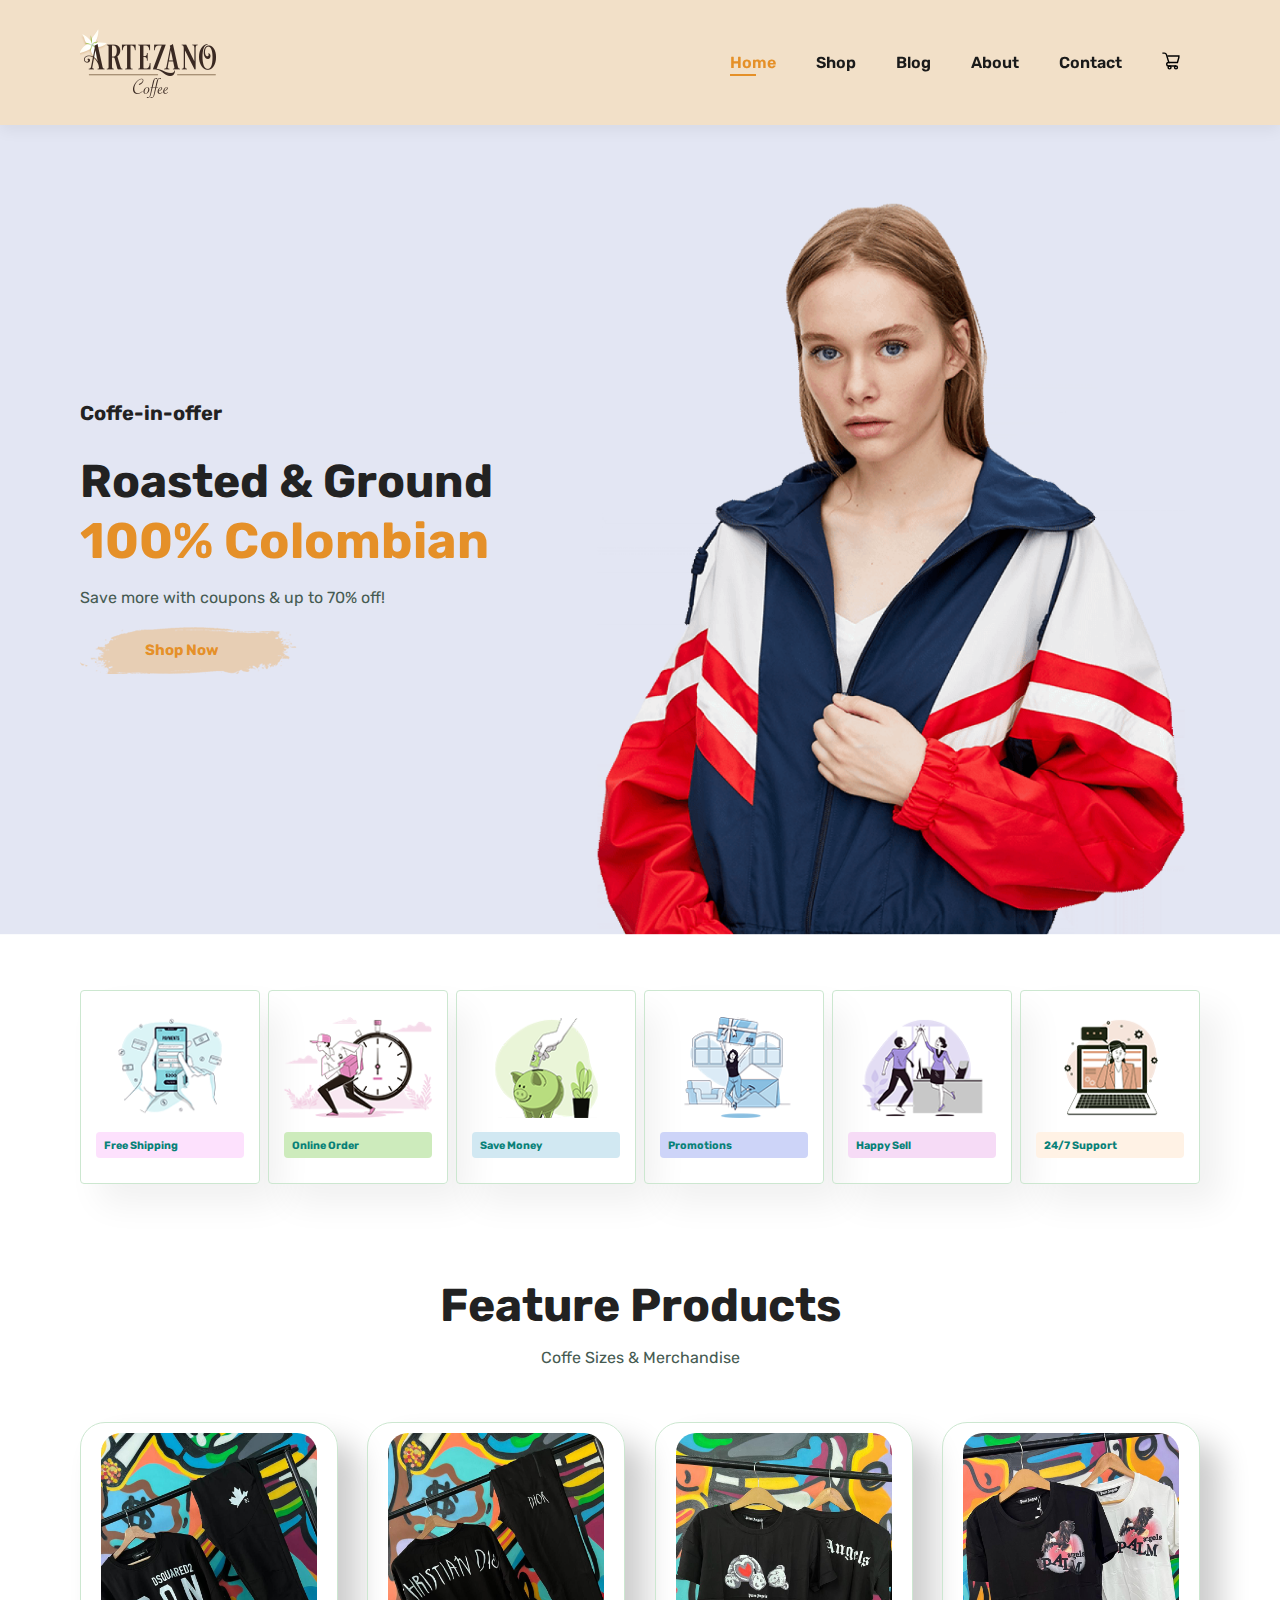
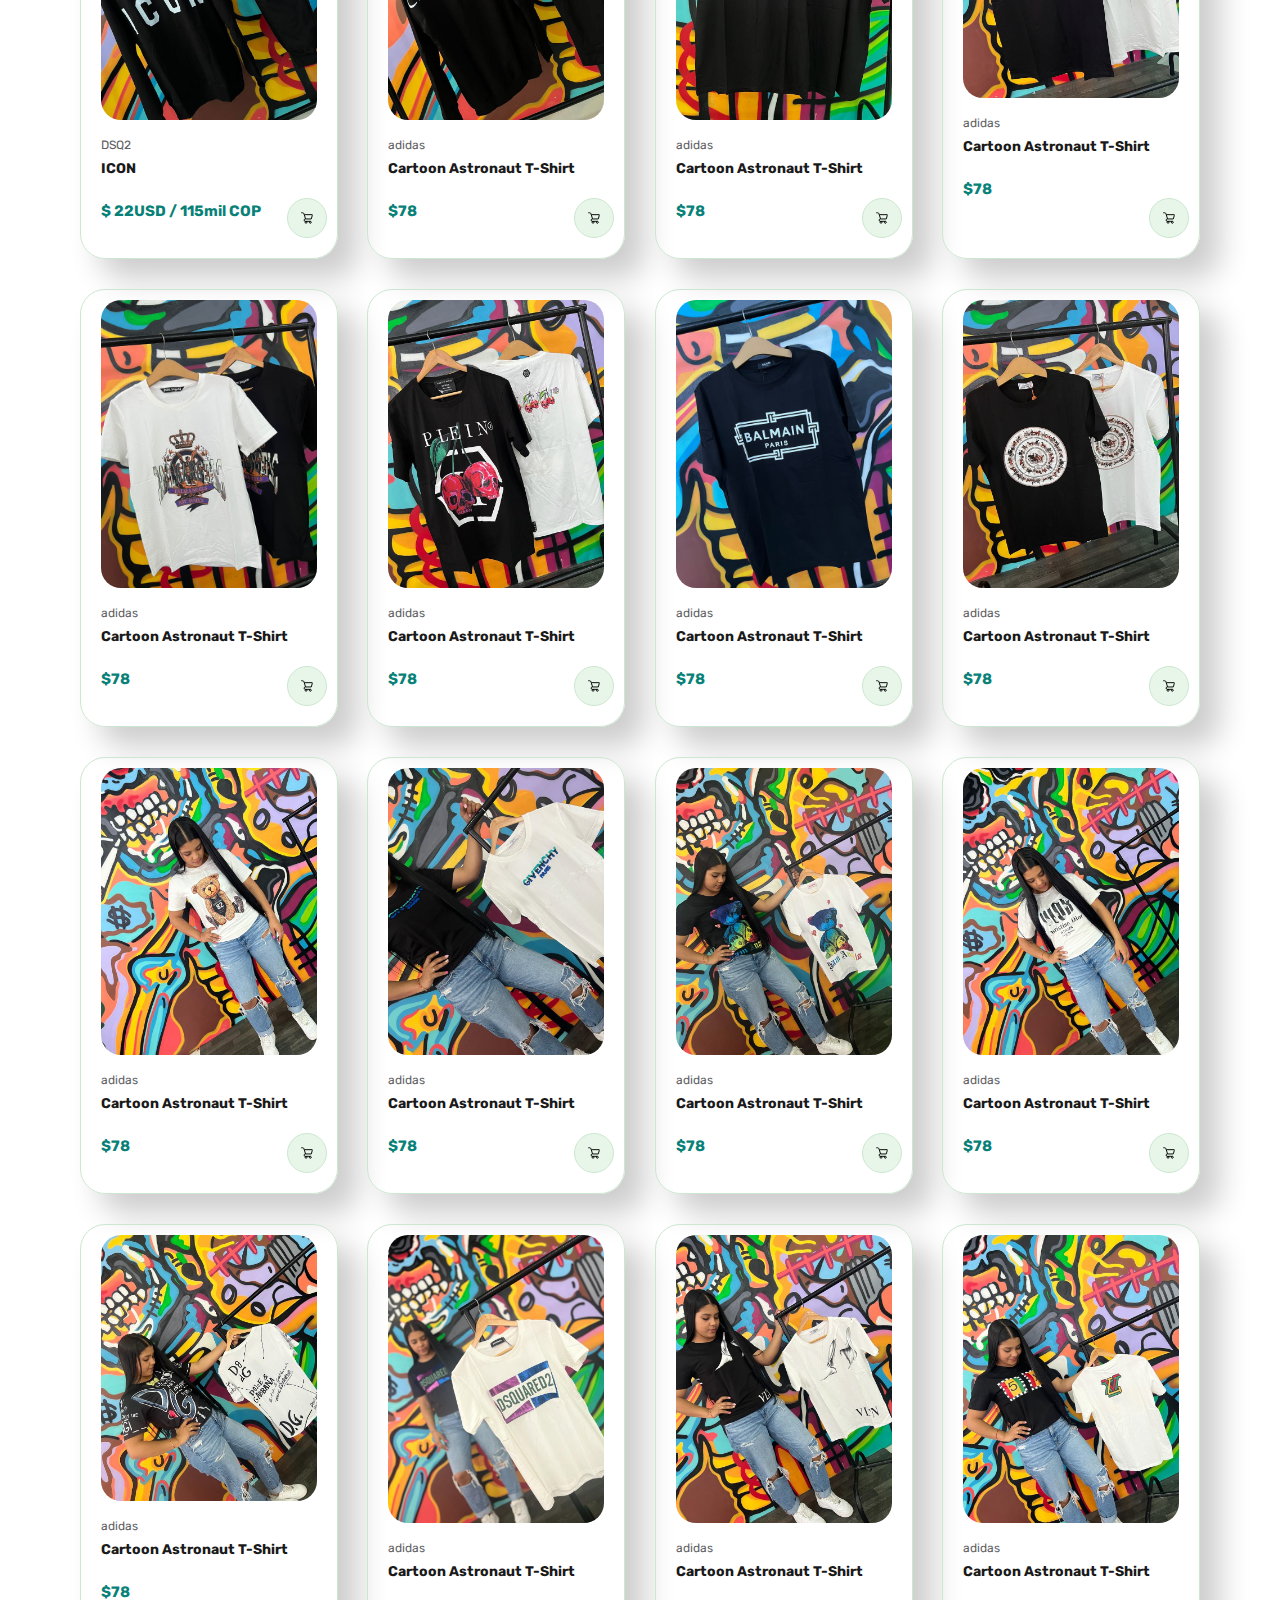
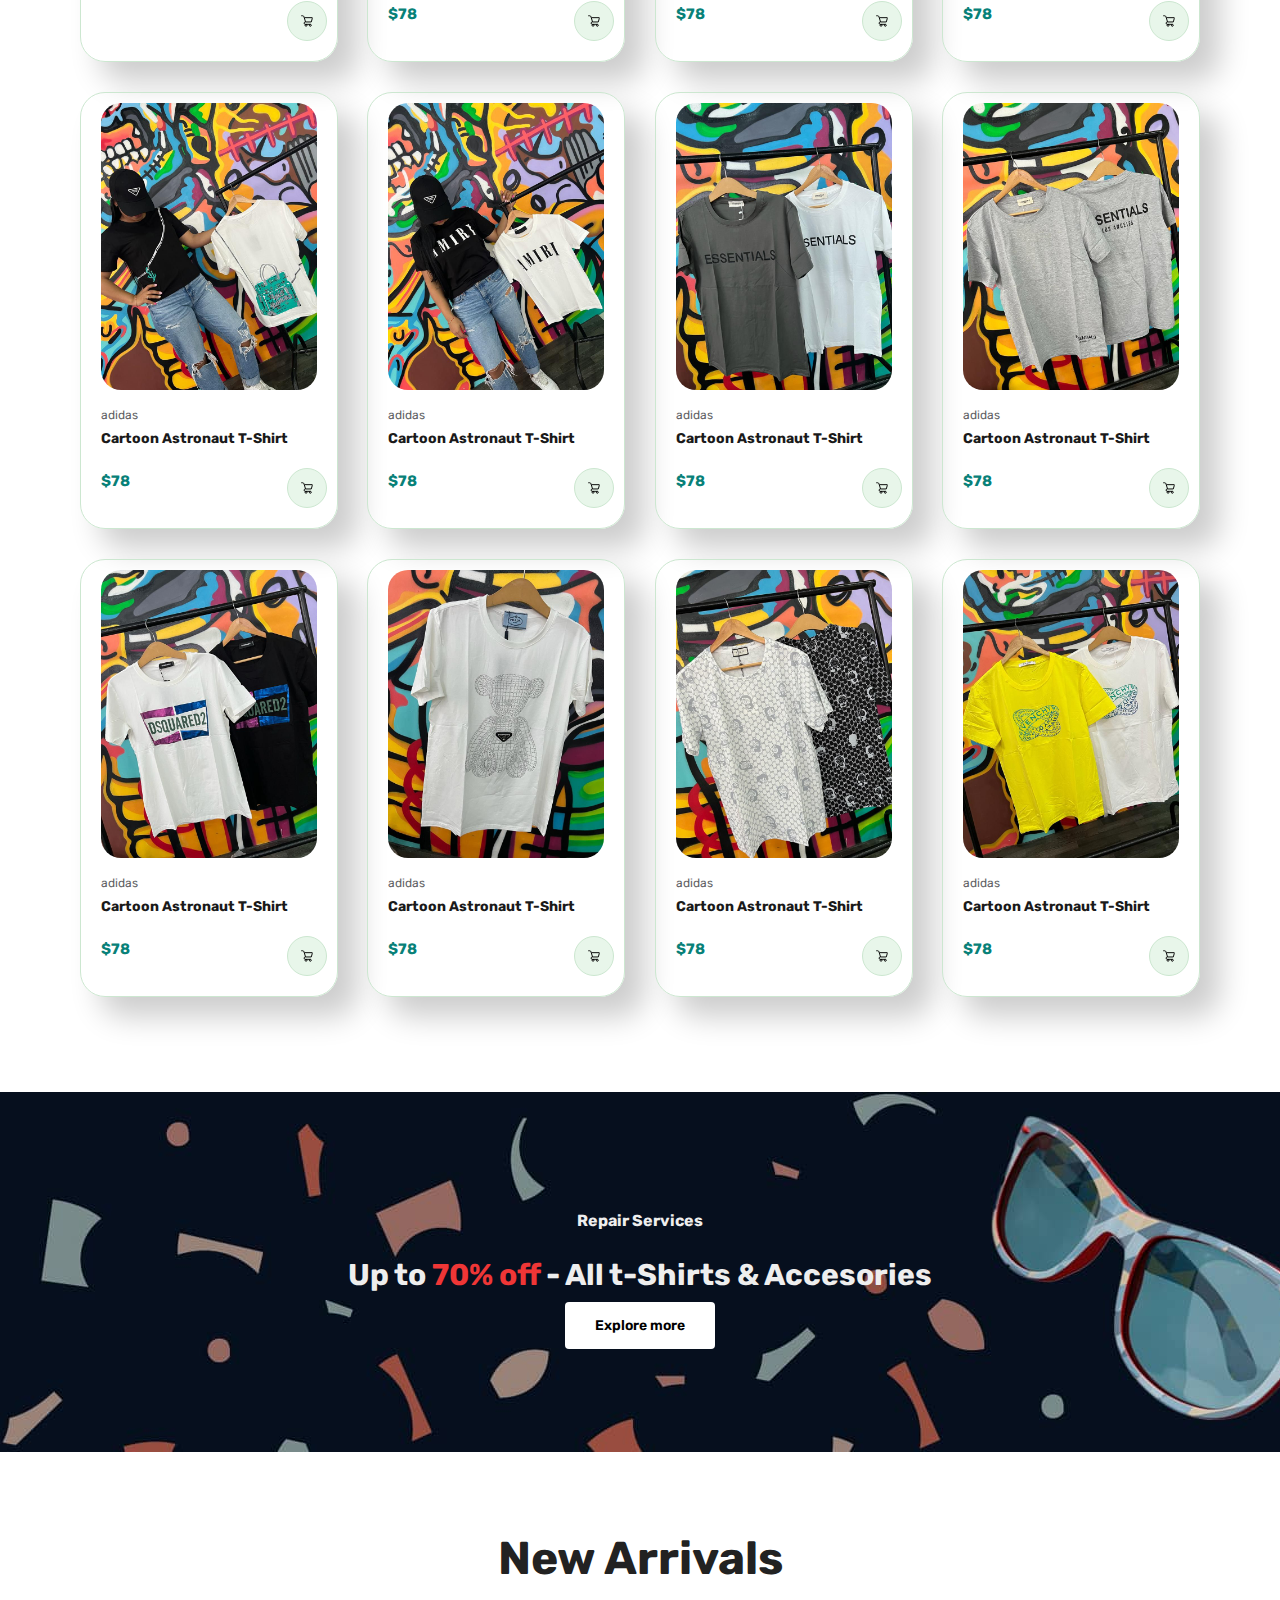
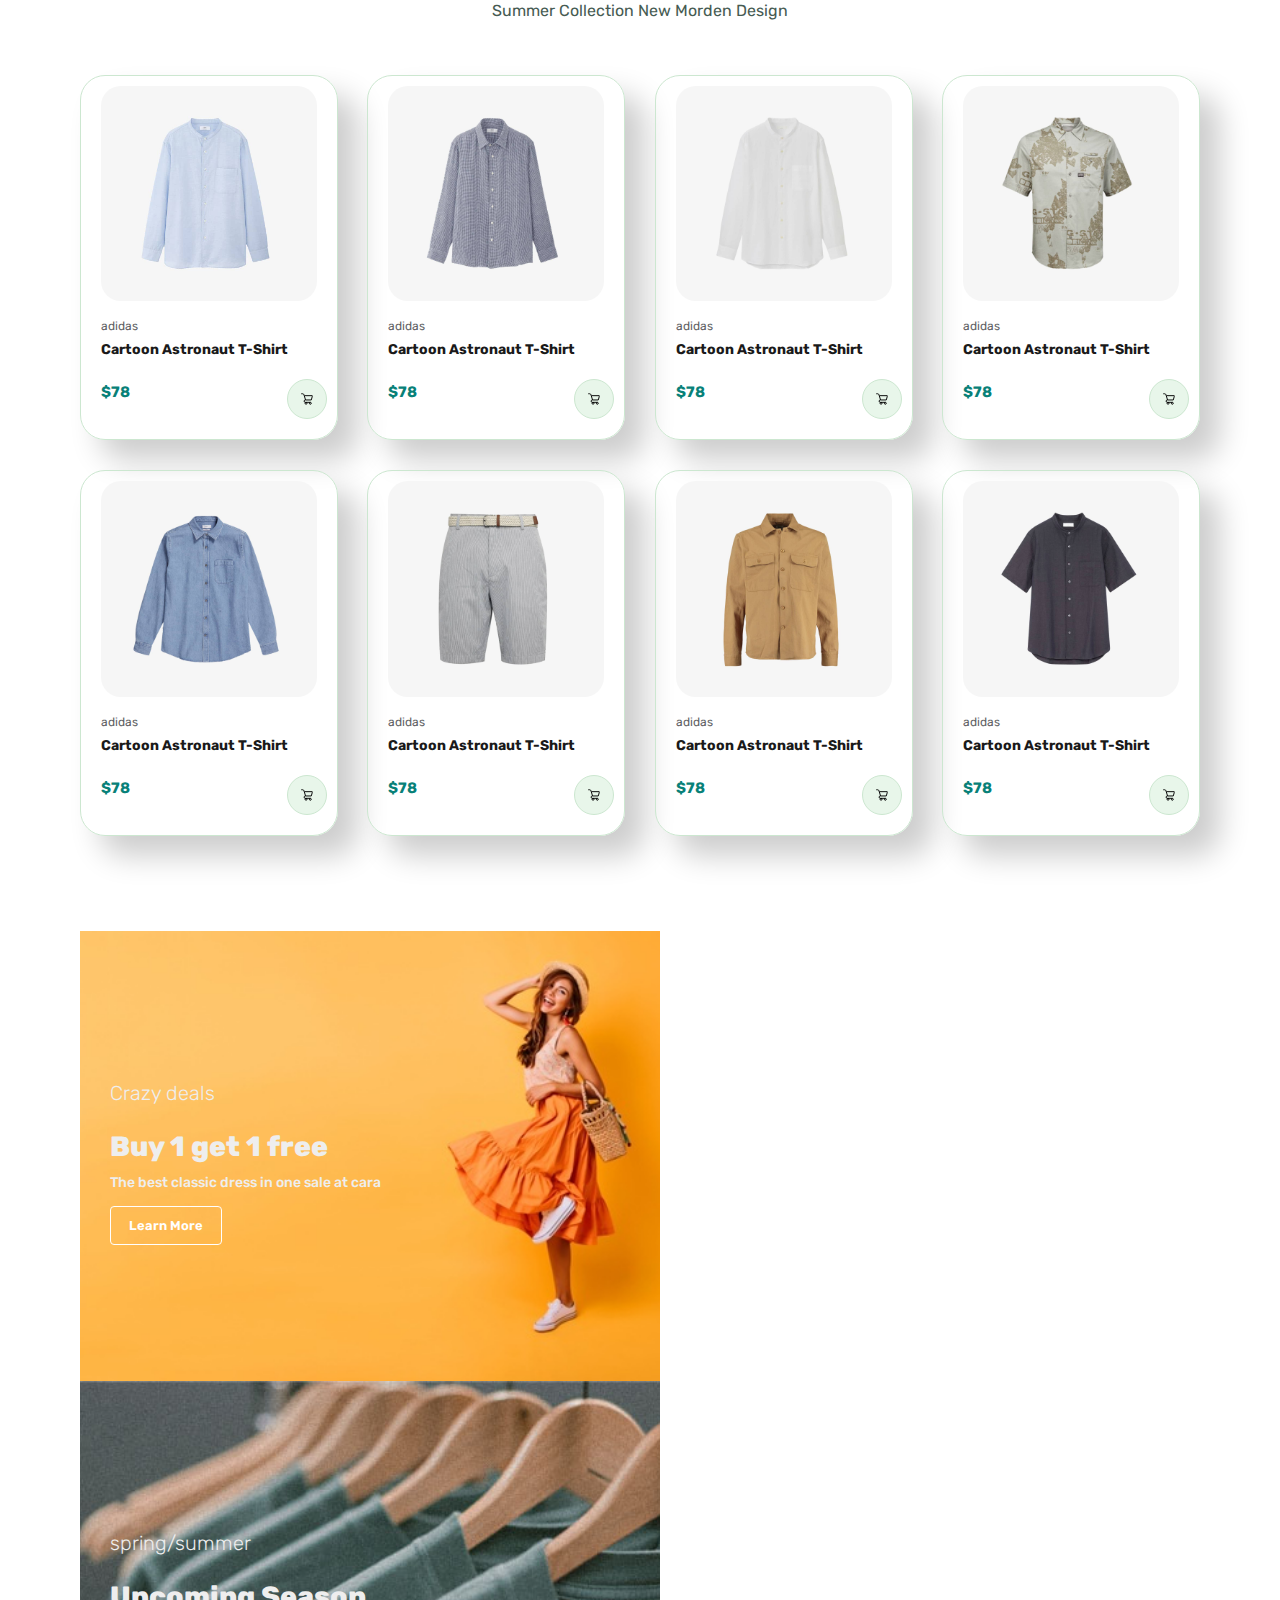
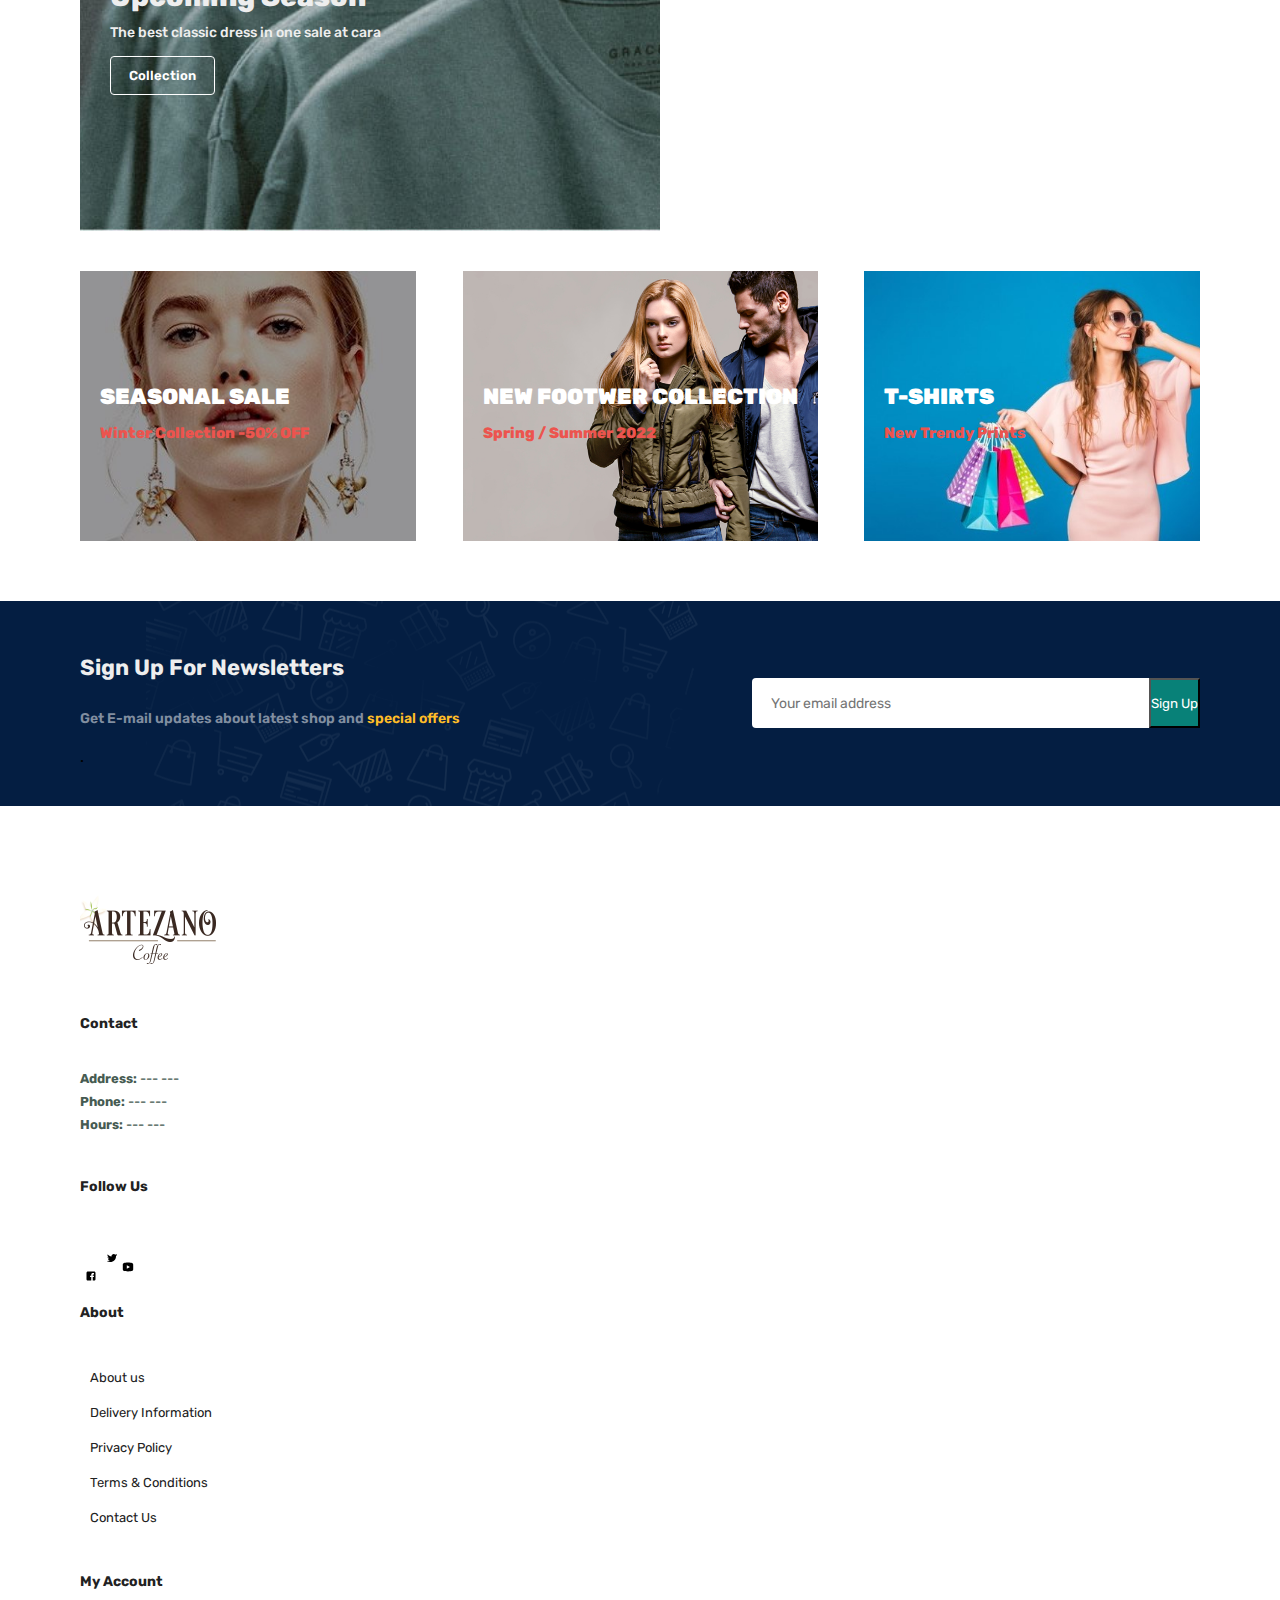
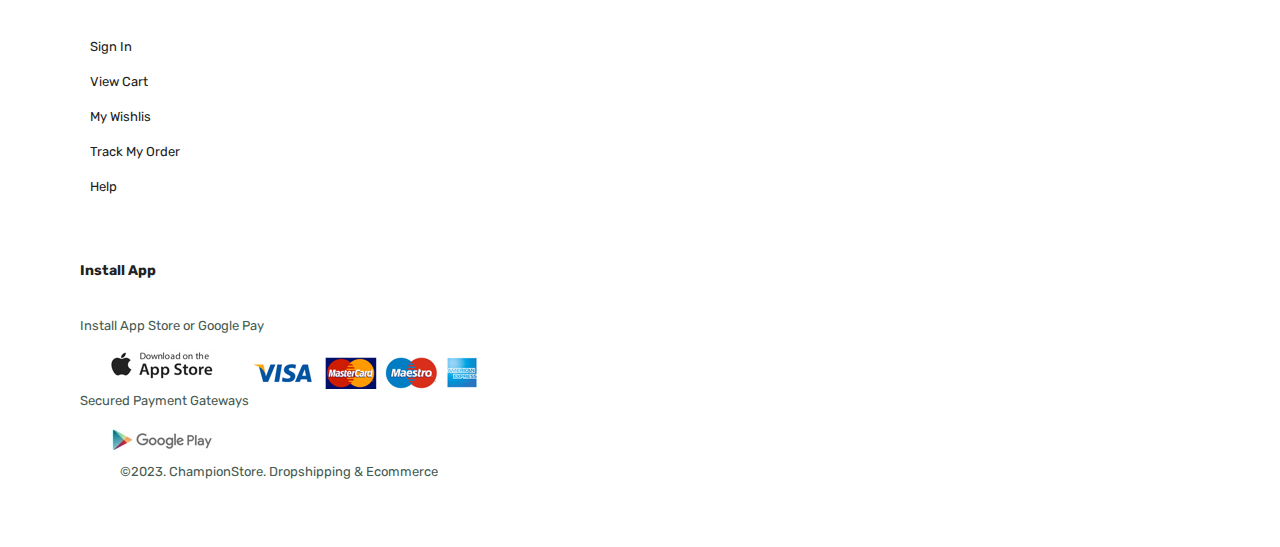
<file: index.html>
<!DOCTYPE html>
<html lang="en">
<head>
    <meta charset="UTF-8">
    <meta http-equiv="X-UA-Compatible" content="IE=edge">
    <meta name="viewport" content="width=device-width, initial-scale=1.0">
    <title>MiraVe!</title>
    <link rel="stylesheet" href="style.css" style="text/css"/>
    
</head>
<body>

    <!-- !PASO 1:
    *    Es importante al inicio testeamos la fuente de la letra con distintos 
    *    (h1-h6, p) con la  intención de  saber  como se veía, buena práctica.
    ?                                                                   Testing->Comentado _X_ 
    <h1>Heading 1 example</h1>
    <h2>Heading 2 example</h2>
    <h3>Heading 3 example</h3>
    <h4>Heading 4 example</h4>
    <h5>Heading 5 example</h5>
    <h6>Heading 6 example</h6>
    <p>Paragraph example</p>                                                                  -->
    <!-- !PASO 2:
    *    Empezar  a  dividir  apartados  por  secciones,  es una buena practica.
    *    Se usaran las etiquetas <section> para difereciarla de otras secciones.              -->
    <section id="header">
        <!-- *LOGO                                                       Falta->Desarrollar___-->
        <a href="#"><img src="assets/logo/logo.png" class="logo" alt=""></a>
        <div>
            <!--!PASO 3: navbar -->
            <ul id="navbar">
                <!--* Elementos de navbar: -->
                <li><a class="active" href="index.html">Home</a></li>
                <li><a href="shop.html">Shop</a></li>
                <li><a href="blog.html">Blog</a></li>
                <li><a href="about.html">About</a></li>
                <li><a href="contact.html">Contact</a></li>
                <!-- *Boton de tienda -->
                
                <li id="lg-bag">
                    <!--!PASO 4: search an icon as svg-->
                    <a href="cart.html">
                        <?xml version="1.0" encoding="utf-8"?>
                        <svg width="18px" height="18px" viewBox="0 0 24 24" xmlns="http://www.w3.org/2000/svg">
                        <defs>
                        <style>.cls-1{fill:none;stroke:#020202;stroke-miterlimit:10;stroke-width:1.91px;}</style>
                        </defs>
                        <g id="cart">
                        <circle class="cls-1" cx="10.07" cy="20.59" r="1.91"/>
                        <circle class="cls-1" cx="18.66" cy="20.59" r="1.91"/>
                        <path class="cls-1" d="M.52,1.5H3.18a2.87,2.87,0,0,1,2.74,2L9.11,13.91H8.64A2.39,2.39,0,0,0,6.25,16.3h0a2.39,2.39,0,0,0,2.39,2.38h10"/>
                        <polyline class="cls-1" points="7.21 5.32 22.48 5.32 22.48 7.23 20.57 13.91 9.11 13.91"/>
                        </g>
                        </svg>
                    </a>
                </li>
                <a href="#" id="close"><i>
                    <?xml version="1.0"?><svg xmlns="http://www.w3.org/2000/svg"  viewBox="0 0 30 30" width="16px" height="16px">    <path d="M 7 4 C 6.744125 4 6.4879687 4.0974687 6.2929688 4.2929688 L 4.2929688 6.2929688 C 3.9019687 6.6839688 3.9019687 7.3170313 4.2929688 7.7070312 L 11.585938 15 L 4.2929688 22.292969 C 3.9019687 22.683969 3.9019687 23.317031 4.2929688 23.707031 L 6.2929688 25.707031 C 6.6839688 26.098031 7.3170313 26.098031 7.7070312 25.707031 L 15 18.414062 L 22.292969 25.707031 C 22.682969 26.098031 23.317031 26.098031 23.707031 25.707031 L 25.707031 23.707031 C 26.098031 23.316031 26.098031 22.682969 25.707031 22.292969 L 18.414062 15 L 25.707031 7.7070312 C 26.098031 7.3170312 26.098031 6.6829688 25.707031 6.2929688 L 23.707031 4.2929688 C 23.316031 3.9019687 22.682969 3.9019687 22.292969 4.2929688 L 15 11.585938 L 7.7070312 4.2929688 C 7.5115312 4.0974687 7.255875 4 7 4 z"/></svg>
                </i></a>
            </ul>
        </div>
<!-- * Aqui inserto el hamburger menu -->
        <div id="mobile">
            <li>
                <a href="cart.html">
                    <?xml version="1.0" encoding="utf-8"?>
                    <svg width="30px" height="30px" viewBox="0 0 24 24" xmlns="http://www.w3.org/2000/svg">
                    <defs>
                    <style>.cls-1{fill:none;stroke:#020202;stroke-miterlimit:10;stroke-width:1.91px;}</style>
                    </defs>
                    <g id="cart">
                    <circle class="cls-1" cx="10.07" cy="20.59" r="1.91"/>
                    <circle class="cls-1" cx="18.66" cy="20.59" r="1.91"/>
                    <path class="cls-1" d="M.52,1.5H3.18a2.87,2.87,0,0,1,2.74,2L9.11,13.91H8.64A2.39,2.39,0,0,0,6.25,16.3h0a2.39,2.39,0,0,0,2.39,2.38h10"/>
                    <polyline class="cls-1" points="7.21 5.32 22.48 5.32 22.48 7.23 20.57 13.91 9.11 13.91"/>
                    </g>
                    </svg>
                </a>
            </li>
            <i id="bar"><svg xmlns="http://www.w3.org/2000/svg"  viewBox="0 0 30 30" width="32px" height="32px"><path d="M 3 7 A 1.0001 1.0001 0 1 0 3 9 L 27 9 A 1.0001 1.0001 0 1 0 27 7 L 3 7 z M 3 14 A 1.0001 1.0001 0 1 0 3 16 L 27 16 A 1.0001 1.0001 0 1 0 27 14 L 3 14 z M 3 21 A 1.0001 1.0001 0 1 0 3 23 L 27 23 A 1.0001 1.0001 0 1 0 27 21 L 3 21 z"/></svg></i>
        </div>
    </section>
    <!-- !PASO 4: Crear como el texto de fondo con la imagen -->
    <section id="hero">
        <h4>Coffe-in-offer</h4>
        <h2>Roasted & Ground</h2>
        <h1>100% Colombian</h1>
        <p>Save more with coupons & up to 70% off!</p>
        <button>Shop Now</button>
    </section>

    <section id="feature" class="section-p1">
        <div class="fe-box">
            <img src="assets/features/f1.png" alt="">
            <h6>Free Shipping</h6>
        </div>

        <div class="fe-box">
            <img src="assets/features/f2.png" alt="">
            <h6>Online Order</h6>
        </div>

        <div class="fe-box">
            <img src="assets/features/f3.png" alt="">
            <h6>Save Money</h6>
        </div>

        <div class="fe-box">
            <img src="assets/features/f4.png" alt="">
            <h6>Promotions</h6>
        </div>

        <div class="fe-box">
            <img src="assets/features/f5.png" alt="">
            <h6>Happy Sell</h6>
        </div>

        <div class="fe-box">
            <img src="assets/features/f6.png" alt="">
            <h6>24/7 Support</h6>
        </div>

    </section>

    <section id="product1" class="section-p1">
        <h2>Feature Products</h2>
        <p>Coffe Sizes & Merchandise</p>
        <div class="pro-container">
            <!--! PASO 5: A partir de aqui copia hasta donde diga 'AQUI' para pegar despues como otro producto -->
            <div class="pro">
                <!-- ? Ingreso los productos con su imagen y descripcion -->
                <img src="assets/products/f1.jpeg" alt="" >
                <div class="des">
                    <span>DSQ2</span>
                    <h5>ICON</h5>
                    <!-- No tenemos como tal esto de aqui-->
                    <div class="star">
                        <i class="fas fa-star"></i>
                        <i class="fas fa-star"></i>
                        <i class="fas fa-star"></i>
                        <i class="fas fa-star"></i>
                        <i class="fas fa-star"></i>
                    </div>
                    <h4>$ 22USD / 115mil COP</h4>
                </div>
                <a href="#"><i class="fal sa-shopping-cart cart"><?xml version="1.0" encoding="utf-8"?>
                    <svg width="18px" height="12px" viewBox="0 0 24 24" xmlns="http://www.w3.org/2000/svg">
                    <defs>
                    <style>.cls-1{fill:none;stroke:#020202;stroke-miterlimit:10;stroke-width:1.91px;}</style>
                    </defs>
                    <g id="cart">
                    <circle class="cls-1" cx="10.07" cy="20.59" r="1.91"/>
                    <circle class="cls-1" cx="18.66" cy="20.59" r="1.91"/>
                    <path class="cls-1" d="M.52,1.5H3.18a2.87,2.87,0,0,1,2.74,2L9.11,13.91H8.64A2.39,2.39,0,0,0,6.25,16.3h0a2.39,2.39,0,0,0,2.39,2.38h10"/>
                    <polyline class="cls-1" points="7.21 5.32 22.48 5.32 22.48 7.23 20.57 13.91 9.11 13.91"/>
                    </g>
                    </svg></i></a>
            </div>
            <!-- * HASTA AQUI para productos, 2do Producto-->
            <div class="pro">
                <!-- ? Ingreso los productos con su imagen y descripcion -->
                <img src="assets/products/f2.jpeg" alt="" >
                <div class="des">
                    <span>adidas</span>
                    <h5>Cartoon Astronaut T-Shirt</h5>
                    <!-- No tenemos como tal esto de aqui-->
                    <div class="star">
                        <i class="fas fa-star"></i>
                        <i class="fas fa-star"></i>
                        <i class="fas fa-star"></i>
                        <i class="fas fa-star"></i>
                        <i class="fas fa-star"></i>
                    </div>
                    <h4>$78</h4>
                </div>
                <a href="#"><i class="fal sa-shopping-cart cart"><?xml version="1.0" encoding="utf-8"?>
                    <svg width="18px" height="12px" viewBox="0 0 24 24" xmlns="http://www.w3.org/2000/svg">
                    <defs>
                    <style>.cls-1{fill:none;stroke:#020202;stroke-miterlimit:10;stroke-width:1.91px;}</style>
                    </defs>
                    <g id="cart">
                    <circle class="cls-1" cx="10.07" cy="20.59" r="1.91"/>
                    <circle class="cls-1" cx="18.66" cy="20.59" r="1.91"/>
                    <path class="cls-1" d="M.52,1.5H3.18a2.87,2.87,0,0,1,2.74,2L9.11,13.91H8.64A2.39,2.39,0,0,0,6.25,16.3h0a2.39,2.39,0,0,0,2.39,2.38h10"/>
                    <polyline class="cls-1" points="7.21 5.32 22.48 5.32 22.48 7.23 20.57 13.91 9.11 13.91"/>
                    </g>
                    </svg></i></a>
            </div>
            <!--*3er Producto -->
            <div class="pro">
                <!-- ? Ingreso los productos con su imagen y descripcion -->
                <img src="assets/products/f3.jpeg" alt="" >
                <div class="des">
                    <span>adidas</span>
                    <h5>Cartoon Astronaut T-Shirt</h5>
                    <!-- No tenemos como tal esto de aqui-->
                    <div class="star">
                        <i class="fas fa-star"></i>
                        <i class="fas fa-star"></i>
                        <i class="fas fa-star"></i>
                        <i class="fas fa-star"></i>
                        <i class="fas fa-star"></i>
                    </div>
                    <h4>$78</h4>
                </div>
                <a href="#"><i class="fal sa-shopping-cart cart"><?xml version="1.0" encoding="utf-8"?>
                    <svg width="18px" height="12px" viewBox="0 0 24 24" xmlns="http://www.w3.org/2000/svg">
                    <defs>
                    <style>.cls-1{fill:none;stroke:#020202;stroke-miterlimit:10;stroke-width:1.91px;}</style>
                    </defs>
                    <g id="cart">
                    <circle class="cls-1" cx="10.07" cy="20.59" r="1.91"/>
                    <circle class="cls-1" cx="18.66" cy="20.59" r="1.91"/>
                    <path class="cls-1" d="M.52,1.5H3.18a2.87,2.87,0,0,1,2.74,2L9.11,13.91H8.64A2.39,2.39,0,0,0,6.25,16.3h0a2.39,2.39,0,0,0,2.39,2.38h10"/>
                    <polyline class="cls-1" points="7.21 5.32 22.48 5.32 22.48 7.23 20.57 13.91 9.11 13.91"/>
                    </g>
                    </svg></i></a>
            </div>
            <!--* 4to Producto -->
            <div class="pro">
                <!-- ? Ingreso los productos con su imagen y descripcion -->
                <img src="assets/products/f4.jpeg" alt="" >
                <div class="des">
                    <span>adidas</span>
                    <h5>Cartoon Astronaut T-Shirt</h5>
                    <!-- No tenemos como tal esto de aqui-->
                    <div class="star">
                        <i class="fas fa-star"></i>
                        <i class="fas fa-star"></i>
                        <i class="fas fa-star"></i>
                        <i class="fas fa-star"></i>
                        <i class="fas fa-star"></i>
                    </div>
                    <h4>$78</h4>
                </div>
                <a href="#"><i class="fal sa-shopping-cart cart"><?xml version="1.0" encoding="utf-8"?>
                    <svg width="18px" height="12px" viewBox="0 0 24 24" xmlns="http://www.w3.org/2000/svg">
                    <defs>
                    <style>.cls-1{fill:none;stroke:#020202;stroke-miterlimit:10;stroke-width:1.91px;}</style>
                    </defs>
                    <g id="cart">
                    <circle class="cls-1" cx="10.07" cy="20.59" r="1.91"/>
                    <circle class="cls-1" cx="18.66" cy="20.59" r="1.91"/>
                    <path class="cls-1" d="M.52,1.5H3.18a2.87,2.87,0,0,1,2.74,2L9.11,13.91H8.64A2.39,2.39,0,0,0,6.25,16.3h0a2.39,2.39,0,0,0,2.39,2.38h10"/>
                    <polyline class="cls-1" points="7.21 5.32 22.48 5.32 22.48 7.23 20.57 13.91 9.11 13.91"/>
                    </g>
                    </svg></i></a>
            </div>
            <!--* 5to Producto -->
            <div class="pro">
                <!-- ? Ingreso los productos con su imagen y descripcion -->
                <img src="assets/products/f5.jpeg" alt="" >
                <div class="des">
                    <span>adidas</span>
                    <h5>Cartoon Astronaut T-Shirt</h5>
                    <!-- No tenemos como tal esto de aqui-->
                    <div class="star">
                        <i class="fas fa-star"></i>
                        <i class="fas fa-star"></i>
                        <i class="fas fa-star"></i>
                        <i class="fas fa-star"></i>
                        <i class="fas fa-star"></i>
                    </div>
                    <h4>$78</h4>
                </div>
                <a href="#"><i class="fal sa-shopping-cart cart"><?xml version="1.0" encoding="utf-8"?>
                    <svg width="18px" height="12px" viewBox="0 0 24 24" xmlns="http://www.w3.org/2000/svg">
                    <defs>
                    <style>.cls-1{fill:none;stroke:#020202;stroke-miterlimit:10;stroke-width:1.91px;}</style>
                    </defs>
                    <g id="cart">
                    <circle class="cls-1" cx="10.07" cy="20.59" r="1.91"/>
                    <circle class="cls-1" cx="18.66" cy="20.59" r="1.91"/>
                    <path class="cls-1" d="M.52,1.5H3.18a2.87,2.87,0,0,1,2.74,2L9.11,13.91H8.64A2.39,2.39,0,0,0,6.25,16.3h0a2.39,2.39,0,0,0,2.39,2.38h10"/>
                    <polyline class="cls-1" points="7.21 5.32 22.48 5.32 22.48 7.23 20.57 13.91 9.11 13.91"/>
                    </g>
                    </svg></i></a>
            </div>
            <!--* 6to Producto -->
            <div class="pro">
                <!-- ? Ingreso los productos con su imagen y descripcion -->
                <img src="assets/products/f6.jpeg" alt="" >
                <div class="des">
                    <span>adidas</span>
                    <h5>Cartoon Astronaut T-Shirt</h5>
                    <!-- No tenemos como tal esto de aqui-->
                    <div class="star">
                        <i class="fas fa-star"></i>
                        <i class="fas fa-star"></i>
                        <i class="fas fa-star"></i>
                        <i class="fas fa-star"></i>
                        <i class="fas fa-star"></i>
                    </div>
                    <h4>$78</h4>
                </div>
                <a href="#"><i class="fal sa-shopping-cart cart"><?xml version="1.0" encoding="utf-8"?>
                    <svg width="18px" height="12px" viewBox="0 0 24 24" xmlns="http://www.w3.org/2000/svg">
                    <defs>
                    <style>.cls-1{fill:none;stroke:#020202;stroke-miterlimit:10;stroke-width:1.91px;}</style>
                    </defs>
                    <g id="cart">
                    <circle class="cls-1" cx="10.07" cy="20.59" r="1.91"/>
                    <circle class="cls-1" cx="18.66" cy="20.59" r="1.91"/>
                    <path class="cls-1" d="M.52,1.5H3.18a2.87,2.87,0,0,1,2.74,2L9.11,13.91H8.64A2.39,2.39,0,0,0,6.25,16.3h0a2.39,2.39,0,0,0,2.39,2.38h10"/>
                    <polyline class="cls-1" points="7.21 5.32 22.48 5.32 22.48 7.23 20.57 13.91 9.11 13.91"/>
                    </g>
                    </svg></i></a>
            </div>
            <!--* 7mo Producto -->
            <div class="pro">
                <!-- ? Ingreso los productos con su imagen y descripcion -->
                <img src="assets/products/f7.jpeg" alt="" >
                <div class="des">
                    <span>adidas</span>
                    <h5>Cartoon Astronaut T-Shirt</h5>
                    <!-- No tenemos como tal esto de aqui-->
                    <div class="star">
                        <i class="fas fa-star"></i>
                        <i class="fas fa-star"></i>
                        <i class="fas fa-star"></i>
                        <i class="fas fa-star"></i>
                        <i class="fas fa-star"></i>
                    </div>
                    <h4>$78</h4>
                </div>
                <a href="#"><i class="fal sa-shopping-cart cart"><?xml version="1.0" encoding="utf-8"?>
                    <svg width="18px" height="12px" viewBox="0 0 24 24" xmlns="http://www.w3.org/2000/svg">
                    <defs>
                    <style>.cls-1{fill:none;stroke:#020202;stroke-miterlimit:10;stroke-width:1.91px;}</style>
                    </defs>
                    <g id="cart">
                    <circle class="cls-1" cx="10.07" cy="20.59" r="1.91"/>
                    <circle class="cls-1" cx="18.66" cy="20.59" r="1.91"/>
                    <path class="cls-1" d="M.52,1.5H3.18a2.87,2.87,0,0,1,2.74,2L9.11,13.91H8.64A2.39,2.39,0,0,0,6.25,16.3h0a2.39,2.39,0,0,0,2.39,2.38h10"/>
                    <polyline class="cls-1" points="7.21 5.32 22.48 5.32 22.48 7.23 20.57 13.91 9.11 13.91"/>
                    </g>
                    </svg></i></a>
            </div>
            <!--* 8vo Producto -->
            <div class="pro">
                <!-- ? Ingreso los productos con su imagen y descripcion -->
                <img src="assets/products/f8.jpeg" alt="" >
                <div class="des">
                    <span>adidas</span>
                    <h5>Cartoon Astronaut T-Shirt</h5>
                    <!-- No tenemos como tal esto de aqui-->
                    <div class="star">
                        <i class="fas fa-star"></i>
                        <i class="fas fa-star"></i>
                        <i class="fas fa-star"></i>
                        <i class="fas fa-star"></i>
                        <i class="fas fa-star"></i>
                    </div>
                    <h4>$78</h4>
                </div>
                <a href="#"><i class="fal sa-shopping-cart cart"><?xml version="1.0" encoding="utf-8"?>
                    <svg width="18px" height="12px" viewBox="0 0 24 24" xmlns="http://www.w3.org/2000/svg">
                    <defs>
                    <style>.cls-1{fill:none;stroke:#020202;stroke-miterlimit:10;stroke-width:1.91px;}</style>
                    </defs>
                    <g id="cart">
                    <circle class="cls-1" cx="10.07" cy="20.59" r="1.91"/>
                    <circle class="cls-1" cx="18.66" cy="20.59" r="1.91"/>
                    <path class="cls-1" d="M.52,1.5H3.18a2.87,2.87,0,0,1,2.74,2L9.11,13.91H8.64A2.39,2.39,0,0,0,6.25,16.3h0a2.39,2.39,0,0,0,2.39,2.38h10"/>
                    <polyline class="cls-1" points="7.21 5.32 22.48 5.32 22.48 7.23 20.57 13.91 9.11 13.91"/>
                    </g>
                    </svg></i></a>
            </div>
            <!--* 9no Producto -->
            <div class="pro">
                <!-- ? Ingreso los productos con su imagen y descripcion -->
                <img src="assets/products/f9.jpeg" alt="" >
                <div class="des">
                    <span>adidas</span>
                    <h5>Cartoon Astronaut T-Shirt</h5>
                    <!-- No tenemos como tal esto de aqui-->
                    <div class="star">
                        <i class="fas fa-star"></i>
                        <i class="fas fa-star"></i>
                        <i class="fas fa-star"></i>
                        <i class="fas fa-star"></i>
                        <i class="fas fa-star"></i>
                    </div>
                    <h4>$78</h4>
                </div>
                <a href="#"><i class="fal sa-shopping-cart cart"><?xml version="1.0" encoding="utf-8"?>
                    <svg width="18px" height="12px" viewBox="0 0 24 24" xmlns="http://www.w3.org/2000/svg">
                    <defs>
                    <style>.cls-1{fill:none;stroke:#020202;stroke-miterlimit:10;stroke-width:1.91px;}</style>
                    </defs>
                    <g id="cart">
                    <circle class="cls-1" cx="10.07" cy="20.59" r="1.91"/>
                    <circle class="cls-1" cx="18.66" cy="20.59" r="1.91"/>
                    <path class="cls-1" d="M.52,1.5H3.18a2.87,2.87,0,0,1,2.74,2L9.11,13.91H8.64A2.39,2.39,0,0,0,6.25,16.3h0a2.39,2.39,0,0,0,2.39,2.38h10"/>
                    <polyline class="cls-1" points="7.21 5.32 22.48 5.32 22.48 7.23 20.57 13.91 9.11 13.91"/>
                    </g>
                    </svg></i></a>
            </div>
            <!--* 10imo Producto -->
            <div class="pro">
                <!-- ? Ingreso los productos con su imagen y descripcion -->
                <img src="assets/products/f10.jpeg" alt="" >
                <div class="des">
                    <span>adidas</span>
                    <h5>Cartoon Astronaut T-Shirt</h5>
                    <!-- No tenemos como tal esto de aqui-->
                    <div class="star">
                        <i class="fas fa-star"></i>
                        <i class="fas fa-star"></i>
                        <i class="fas fa-star"></i>
                        <i class="fas fa-star"></i>
                        <i class="fas fa-star"></i>
                    </div>
                    <h4>$78</h4>
                </div>
                <a href="#"><i class="fal sa-shopping-cart cart"><?xml version="1.0" encoding="utf-8"?>
                    <svg width="18px" height="12px" viewBox="0 0 24 24" xmlns="http://www.w3.org/2000/svg">
                    <defs>
                    <style>.cls-1{fill:none;stroke:#020202;stroke-miterlimit:10;stroke-width:1.91px;}</style>
                    </defs>
                    <g id="cart">
                    <circle class="cls-1" cx="10.07" cy="20.59" r="1.91"/>
                    <circle class="cls-1" cx="18.66" cy="20.59" r="1.91"/>
                    <path class="cls-1" d="M.52,1.5H3.18a2.87,2.87,0,0,1,2.74,2L9.11,13.91H8.64A2.39,2.39,0,0,0,6.25,16.3h0a2.39,2.39,0,0,0,2.39,2.38h10"/>
                    <polyline class="cls-1" points="7.21 5.32 22.48 5.32 22.48 7.23 20.57 13.91 9.11 13.91"/>
                    </g>
                    </svg></i></a>
            </div>
            <!--* 11avo Producto -->
            <div class="pro">
                <!-- ? Ingreso los productos con su imagen y descripcion -->
                <img src="assets/products/f11.jpeg" alt="" >
                <div class="des">
                    <span>adidas</span>
                    <h5>Cartoon Astronaut T-Shirt</h5>
                    <!-- No tenemos como tal esto de aqui-->
                    <div class="star">
                        <i class="fas fa-star"></i>
                        <i class="fas fa-star"></i>
                        <i class="fas fa-star"></i>
                        <i class="fas fa-star"></i>
                        <i class="fas fa-star"></i>
                    </div>
                    <h4>$78</h4>
                </div>
                <a href="#"><i class="fal sa-shopping-cart cart"><?xml version="1.0" encoding="utf-8"?>
                    <svg width="18px" height="12px" viewBox="0 0 24 24" xmlns="http://www.w3.org/2000/svg">
                    <defs>
                    <style>.cls-1{fill:none;stroke:#020202;stroke-miterlimit:10;stroke-width:1.91px;}</style>
                    </defs>
                    <g id="cart">
                    <circle class="cls-1" cx="10.07" cy="20.59" r="1.91"/>
                    <circle class="cls-1" cx="18.66" cy="20.59" r="1.91"/>
                    <path class="cls-1" d="M.52,1.5H3.18a2.87,2.87,0,0,1,2.74,2L9.11,13.91H8.64A2.39,2.39,0,0,0,6.25,16.3h0a2.39,2.39,0,0,0,2.39,2.38h10"/>
                    <polyline class="cls-1" points="7.21 5.32 22.48 5.32 22.48 7.23 20.57 13.91 9.11 13.91"/>
                    </g>
                    </svg></i></a>
            </div>
            <!--* 12vo Producto -->
            <div class="pro">
                <!-- ? Ingreso los productos con su imagen y descripcion -->
                <img src="assets/products/f12.jpeg" alt="" >
                <div class="des">
                    <span>adidas</span>
                    <h5>Cartoon Astronaut T-Shirt</h5>
                    <!-- No tenemos como tal esto de aqui-->
                    <div class="star">
                        <i class="fas fa-star"></i>
                        <i class="fas fa-star"></i>
                        <i class="fas fa-star"></i>
                        <i class="fas fa-star"></i>
                        <i class="fas fa-star"></i>
                    </div>
                    <h4>$78</h4>
                </div>
                <a href="#"><i class="fal sa-shopping-cart cart"><?xml version="1.0" encoding="utf-8"?>
                    <svg width="18px" height="12px" viewBox="0 0 24 24" xmlns="http://www.w3.org/2000/svg">
                    <defs>
                    <style>.cls-1{fill:none;stroke:#020202;stroke-miterlimit:10;stroke-width:1.91px;}</style>
                    </defs>
                    <g id="cart">
                    <circle class="cls-1" cx="10.07" cy="20.59" r="1.91"/>
                    <circle class="cls-1" cx="18.66" cy="20.59" r="1.91"/>
                    <path class="cls-1" d="M.52,1.5H3.18a2.87,2.87,0,0,1,2.74,2L9.11,13.91H8.64A2.39,2.39,0,0,0,6.25,16.3h0a2.39,2.39,0,0,0,2.39,2.38h10"/>
                    <polyline class="cls-1" points="7.21 5.32 22.48 5.32 22.48 7.23 20.57 13.91 9.11 13.91"/>
                    </g>
                    </svg></i></a>
            </div>
            <!--* 13vo Producto -->
            <div class="pro">
                <!-- ? Ingreso los productos con su imagen y descripcion -->
                <img src="assets/products/f13.jpeg" alt="" >
                <div class="des">
                    <span>adidas</span>
                    <h5>Cartoon Astronaut T-Shirt</h5>
                    <!-- No tenemos como tal esto de aqui-->
                    <div class="star">
                        <i class="fas fa-star"></i>
                        <i class="fas fa-star"></i>
                        <i class="fas fa-star"></i>
                        <i class="fas fa-star"></i>
                        <i class="fas fa-star"></i>
                    </div>
                    <h4>$78</h4>
                </div>
                <a href="#"><i class="fal sa-shopping-cart cart"><?xml version="1.0" encoding="utf-8"?>
                    <svg width="18px" height="12px" viewBox="0 0 24 24" xmlns="http://www.w3.org/2000/svg">
                    <defs>
                    <style>.cls-1{fill:none;stroke:#020202;stroke-miterlimit:10;stroke-width:1.91px;}</style>
                    </defs>
                    <g id="cart">
                    <circle class="cls-1" cx="10.07" cy="20.59" r="1.91"/>
                    <circle class="cls-1" cx="18.66" cy="20.59" r="1.91"/>
                    <path class="cls-1" d="M.52,1.5H3.18a2.87,2.87,0,0,1,2.74,2L9.11,13.91H8.64A2.39,2.39,0,0,0,6.25,16.3h0a2.39,2.39,0,0,0,2.39,2.38h10"/>
                    <polyline class="cls-1" points="7.21 5.32 22.48 5.32 22.48 7.23 20.57 13.91 9.11 13.91"/>
                    </g>
                    </svg></i></a>
            </div>
            <!--* 14vo Producto -->
            <div class="pro">
                <!-- ? Ingreso los productos con su imagen y descripcion -->
                <img src="assets/products/f14.jpeg" alt="" >
                <div class="des">
                    <span>adidas</span>
                    <h5>Cartoon Astronaut T-Shirt</h5>
                    <!-- No tenemos como tal esto de aqui-->
                    <div class="star">
                        <i class="fas fa-star"></i>
                        <i class="fas fa-star"></i>
                        <i class="fas fa-star"></i>
                        <i class="fas fa-star"></i>
                        <i class="fas fa-star"></i>
                    </div>
                    <h4>$78</h4>
                </div>
                <a href="#"><i class="fal sa-shopping-cart cart"><?xml version="1.0" encoding="utf-8"?>
                    <svg width="18px" height="12px" viewBox="0 0 24 24" xmlns="http://www.w3.org/2000/svg">
                    <defs>
                    <style>.cls-1{fill:none;stroke:#020202;stroke-miterlimit:10;stroke-width:1.91px;}</style>
                    </defs>
                    <g id="cart">
                    <circle class="cls-1" cx="10.07" cy="20.59" r="1.91"/>
                    <circle class="cls-1" cx="18.66" cy="20.59" r="1.91"/>
                    <path class="cls-1" d="M.52,1.5H3.18a2.87,2.87,0,0,1,2.74,2L9.11,13.91H8.64A2.39,2.39,0,0,0,6.25,16.3h0a2.39,2.39,0,0,0,2.39,2.38h10"/>
                    <polyline class="cls-1" points="7.21 5.32 22.48 5.32 22.48 7.23 20.57 13.91 9.11 13.91"/>
                    </g>
                    </svg></i></a>
            </div>
            <!--* 15vo Producto -->
            <div class="pro">
                <!-- ? Ingreso los productos con su imagen y descripcion -->
                <img src="assets/products/f15.jpeg" alt="" >
                <div class="des">
                    <span>adidas</span>
                    <h5>Cartoon Astronaut T-Shirt</h5>
                    <!-- No tenemos como tal esto de aqui-->
                    <div class="star">
                        <i class="fas fa-star"></i>
                        <i class="fas fa-star"></i>
                        <i class="fas fa-star"></i>
                        <i class="fas fa-star"></i>
                        <i class="fas fa-star"></i>
                    </div>
                    <h4>$78</h4>
                </div>
                <a href="#"><i class="fal sa-shopping-cart cart"><?xml version="1.0" encoding="utf-8"?>
                    <svg width="18px" height="12px" viewBox="0 0 24 24" xmlns="http://www.w3.org/2000/svg">
                    <defs>
                    <style>.cls-1{fill:none;stroke:#020202;stroke-miterlimit:10;stroke-width:1.91px;}</style>
                    </defs>
                    <g id="cart">
                    <circle class="cls-1" cx="10.07" cy="20.59" r="1.91"/>
                    <circle class="cls-1" cx="18.66" cy="20.59" r="1.91"/>
                    <path class="cls-1" d="M.52,1.5H3.18a2.87,2.87,0,0,1,2.74,2L9.11,13.91H8.64A2.39,2.39,0,0,0,6.25,16.3h0a2.39,2.39,0,0,0,2.39,2.38h10"/>
                    <polyline class="cls-1" points="7.21 5.32 22.48 5.32 22.48 7.23 20.57 13.91 9.11 13.91"/>
                    </g>
                    </svg></i></a>
            </div>
            <!--* 16vo Producto -->
            <div class="pro">
                <!-- ? Ingreso los productos con su imagen y descripcion -->
                <img src="assets/products/f16.jpeg" alt="" >
                <div class="des">
                    <span>adidas</span>
                    <h5>Cartoon Astronaut T-Shirt</h5>
                    <!-- No tenemos como tal esto de aqui-->
                    <div class="star">
                        <i class="fas fa-star"></i>
                        <i class="fas fa-star"></i>
                        <i class="fas fa-star"></i>
                        <i class="fas fa-star"></i>
                        <i class="fas fa-star"></i>
                    </div>
                    <h4>$78</h4>
                </div>
                <a href="#"><i class="fal sa-shopping-cart cart"><?xml version="1.0" encoding="utf-8"?>
                    <svg width="18px" height="12px" viewBox="0 0 24 24" xmlns="http://www.w3.org/2000/svg">
                    <defs>
                    <style>.cls-1{fill:none;stroke:#020202;stroke-miterlimit:10;stroke-width:1.91px;}</style>
                    </defs>
                    <g id="cart">
                    <circle class="cls-1" cx="10.07" cy="20.59" r="1.91"/>
                    <circle class="cls-1" cx="18.66" cy="20.59" r="1.91"/>
                    <path class="cls-1" d="M.52,1.5H3.18a2.87,2.87,0,0,1,2.74,2L9.11,13.91H8.64A2.39,2.39,0,0,0,6.25,16.3h0a2.39,2.39,0,0,0,2.39,2.38h10"/>
                    <polyline class="cls-1" points="7.21 5.32 22.48 5.32 22.48 7.23 20.57 13.91 9.11 13.91"/>
                    </g>
                    </svg></i></a>
            </div>
            <!--* 17vo Producto -->
            <div class="pro">
                <!-- ? Ingreso los productos con su imagen y descripcion -->
                <img src="assets/products/f17.jpeg" alt="" >
                <div class="des">
                    <span>adidas</span>
                    <h5>Cartoon Astronaut T-Shirt</h5>
                    <!-- No tenemos como tal esto de aqui-->
                    <div class="star">
                        <i class="fas fa-star"></i>
                        <i class="fas fa-star"></i>
                        <i class="fas fa-star"></i>
                        <i class="fas fa-star"></i>
                        <i class="fas fa-star"></i>
                    </div>
                    <h4>$78</h4>
                </div>
                <a href="#"><i class="fal sa-shopping-cart cart"><?xml version="1.0" encoding="utf-8"?>
                    <svg width="18px" height="12px" viewBox="0 0 24 24" xmlns="http://www.w3.org/2000/svg">
                    <defs>
                    <style>.cls-1{fill:none;stroke:#020202;stroke-miterlimit:10;stroke-width:1.91px;}</style>
                    </defs>
                    <g id="cart">
                    <circle class="cls-1" cx="10.07" cy="20.59" r="1.91"/>
                    <circle class="cls-1" cx="18.66" cy="20.59" r="1.91"/>
                    <path class="cls-1" d="M.52,1.5H3.18a2.87,2.87,0,0,1,2.74,2L9.11,13.91H8.64A2.39,2.39,0,0,0,6.25,16.3h0a2.39,2.39,0,0,0,2.39,2.38h10"/>
                    <polyline class="cls-1" points="7.21 5.32 22.48 5.32 22.48 7.23 20.57 13.91 9.11 13.91"/>
                    </g>
                    </svg></i></a>
            </div>
            <!--* 18vo Producto -->
            <div class="pro">
                <!-- ? Ingreso los productos con su imagen y descripcion -->
                <img src="assets/products/f18.jpeg" alt="" >
                <div class="des">
                    <span>adidas</span>
                    <h5>Cartoon Astronaut T-Shirt</h5>
                    <!-- No tenemos como tal esto de aqui-->
                    <div class="star">
                        <i class="fas fa-star"></i>
                        <i class="fas fa-star"></i>
                        <i class="fas fa-star"></i>
                        <i class="fas fa-star"></i>
                        <i class="fas fa-star"></i>
                    </div>
                    <h4>$78</h4>
                </div>
                <a href="#"><i class="fal sa-shopping-cart cart"><?xml version="1.0" encoding="utf-8"?>
                    <svg width="18px" height="12px" viewBox="0 0 24 24" xmlns="http://www.w3.org/2000/svg">
                    <defs>
                    <style>.cls-1{fill:none;stroke:#020202;stroke-miterlimit:10;stroke-width:1.91px;}</style>
                    </defs>
                    <g id="cart">
                    <circle class="cls-1" cx="10.07" cy="20.59" r="1.91"/>
                    <circle class="cls-1" cx="18.66" cy="20.59" r="1.91"/>
                    <path class="cls-1" d="M.52,1.5H3.18a2.87,2.87,0,0,1,2.74,2L9.11,13.91H8.64A2.39,2.39,0,0,0,6.25,16.3h0a2.39,2.39,0,0,0,2.39,2.38h10"/>
                    <polyline class="cls-1" points="7.21 5.32 22.48 5.32 22.48 7.23 20.57 13.91 9.11 13.91"/>
                    </g>
                    </svg></i></a>
            </div>
            <!--* 19avo Producto -->
            <div class="pro">
                <!-- ? Ingreso los productos con su imagen y descripcion -->
                <img src="assets/products/f19.jpeg" alt="" >
                <div class="des">
                    <span>adidas</span>
                    <h5>Cartoon Astronaut T-Shirt</h5>
                    <!-- No tenemos como tal esto de aqui-->
                    <div class="star">
                        <i class="fas fa-star"></i>
                        <i class="fas fa-star"></i>
                        <i class="fas fa-star"></i>
                        <i class="fas fa-star"></i>
                        <i class="fas fa-star"></i>
                    </div>
                    <h4>$78</h4>
                </div>
                <a href="#"><i class="fal sa-shopping-cart cart"><?xml version="1.0" encoding="utf-8"?>
                    <svg width="18px" height="12px" viewBox="0 0 24 24" xmlns="http://www.w3.org/2000/svg">
                    <defs>
                    <style>.cls-1{fill:none;stroke:#020202;stroke-miterlimit:10;stroke-width:1.91px;}</style>
                    </defs>
                    <g id="cart">
                    <circle class="cls-1" cx="10.07" cy="20.59" r="1.91"/>
                    <circle class="cls-1" cx="18.66" cy="20.59" r="1.91"/>
                    <path class="cls-1" d="M.52,1.5H3.18a2.87,2.87,0,0,1,2.74,2L9.11,13.91H8.64A2.39,2.39,0,0,0,6.25,16.3h0a2.39,2.39,0,0,0,2.39,2.38h10"/>
                    <polyline class="cls-1" points="7.21 5.32 22.48 5.32 22.48 7.23 20.57 13.91 9.11 13.91"/>
                    </g>
                    </svg></i></a>
            </div>
            <!--* 20vo Producto -->
            <div class="pro">
                <!-- ? Ingreso los productos con su imagen y descripcion -->
                <img src="assets/products/f20.jpeg" alt="" >
                <div class="des">
                    <span>adidas</span>
                    <h5>Cartoon Astronaut T-Shirt</h5>
                    <!-- No tenemos como tal esto de aqui-->
                    <div class="star">
                        <i class="fas fa-star"></i>
                        <i class="fas fa-star"></i>
                        <i class="fas fa-star"></i>
                        <i class="fas fa-star"></i>
                        <i class="fas fa-star"></i>
                    </div>
                    <h4>$78</h4>
                </div>
                <a href="#"><i class="fal sa-shopping-cart cart"><?xml version="1.0" encoding="utf-8"?>
                    <svg width="18px" height="12px" viewBox="0 0 24 24" xmlns="http://www.w3.org/2000/svg">
                    <defs>
                    <style>.cls-1{fill:none;stroke:#020202;stroke-miterlimit:10;stroke-width:1.91px;}</style>
                    </defs>
                    <g id="cart">
                    <circle class="cls-1" cx="10.07" cy="20.59" r="1.91"/>
                    <circle class="cls-1" cx="18.66" cy="20.59" r="1.91"/>
                    <path class="cls-1" d="M.52,1.5H3.18a2.87,2.87,0,0,1,2.74,2L9.11,13.91H8.64A2.39,2.39,0,0,0,6.25,16.3h0a2.39,2.39,0,0,0,2.39,2.38h10"/>
                    <polyline class="cls-1" points="7.21 5.32 22.48 5.32 22.48 7.23 20.57 13.91 9.11 13.91"/>
                    </g>
                    </svg></i></a>
            </div>
            <!--* 21vo Producto -->
            <div class="pro">
                <!-- ? Ingreso los productos con su imagen y descripcion -->
                <img src="assets/products/f21.jpeg" alt="" >
                <div class="des">
                    <span>adidas</span>
                    <h5>Cartoon Astronaut T-Shirt</h5>
                    <!-- No tenemos como tal esto de aqui-->
                    <div class="star">
                        <i class="fas fa-star"></i>
                        <i class="fas fa-star"></i>
                        <i class="fas fa-star"></i>
                        <i class="fas fa-star"></i>
                        <i class="fas fa-star"></i>
                    </div>
                    <h4>$78</h4>
                </div>
                <a href="#"><i class="fal sa-shopping-cart cart"><?xml version="1.0" encoding="utf-8"?>
                    <svg width="18px" height="12px" viewBox="0 0 24 24" xmlns="http://www.w3.org/2000/svg">
                    <defs>
                    <style>.cls-1{fill:none;stroke:#020202;stroke-miterlimit:10;stroke-width:1.91px;}</style>
                    </defs>
                    <g id="cart">
                    <circle class="cls-1" cx="10.07" cy="20.59" r="1.91"/>
                    <circle class="cls-1" cx="18.66" cy="20.59" r="1.91"/>
                    <path class="cls-1" d="M.52,1.5H3.18a2.87,2.87,0,0,1,2.74,2L9.11,13.91H8.64A2.39,2.39,0,0,0,6.25,16.3h0a2.39,2.39,0,0,0,2.39,2.38h10"/>
                    <polyline class="cls-1" points="7.21 5.32 22.48 5.32 22.48 7.23 20.57 13.91 9.11 13.91"/>
                    </g>
                    </svg></i></a>
            </div>
            <!--* 22vo Producto -->
            <div class="pro">
                <!-- ? Ingreso los productos con su imagen y descripcion -->
                <img src="assets/products/f22.jpeg" alt="" >
                <div class="des">
                    <span>adidas</span>
                    <h5>Cartoon Astronaut T-Shirt</h5>
                    <!-- No tenemos como tal esto de aqui-->
                    <div class="star">
                        <i class="fas fa-star"></i>
                        <i class="fas fa-star"></i>
                        <i class="fas fa-star"></i>
                        <i class="fas fa-star"></i>
                        <i class="fas fa-star"></i>
                    </div>
                    <h4>$78</h4>
                </div>
                <a href="#"><i class="fal sa-shopping-cart cart"><?xml version="1.0" encoding="utf-8"?>
                    <svg width="18px" height="12px" viewBox="0 0 24 24" xmlns="http://www.w3.org/2000/svg">
                    <defs>
                    <style>.cls-1{fill:none;stroke:#020202;stroke-miterlimit:10;stroke-width:1.91px;}</style>
                    </defs>
                    <g id="cart">
                    <circle class="cls-1" cx="10.07" cy="20.59" r="1.91"/>
                    <circle class="cls-1" cx="18.66" cy="20.59" r="1.91"/>
                    <path class="cls-1" d="M.52,1.5H3.18a2.87,2.87,0,0,1,2.74,2L9.11,13.91H8.64A2.39,2.39,0,0,0,6.25,16.3h0a2.39,2.39,0,0,0,2.39,2.38h10"/>
                    <polyline class="cls-1" points="7.21 5.32 22.48 5.32 22.48 7.23 20.57 13.91 9.11 13.91"/>
                    </g>
                    </svg></i></a>
            </div>
            <!--* 23vo Producto -->
            <div class="pro">
                <!-- ? Ingreso los productos con su imagen y descripcion -->
                <img src="assets/products/f23.jpeg" alt="" >
                <div class="des">
                    <span>adidas</span>
                    <h5>Cartoon Astronaut T-Shirt</h5>
                    <!-- No tenemos como tal esto de aqui-->
                    <div class="star">
                        <i class="fas fa-star"></i>
                        <i class="fas fa-star"></i>
                        <i class="fas fa-star"></i>
                        <i class="fas fa-star"></i>
                        <i class="fas fa-star"></i>
                    </div>
                    <h4>$78</h4>
                </div>
                <a href="#"><i class="fal sa-shopping-cart cart"><?xml version="1.0" encoding="utf-8"?>
                    <svg width="18px" height="12px" viewBox="0 0 24 24" xmlns="http://www.w3.org/2000/svg">
                    <defs>
                    <style>.cls-1{fill:none;stroke:#020202;stroke-miterlimit:10;stroke-width:1.91px;}</style>
                    </defs>
                    <g id="cart">
                    <circle class="cls-1" cx="10.07" cy="20.59" r="1.91"/>
                    <circle class="cls-1" cx="18.66" cy="20.59" r="1.91"/>
                    <path class="cls-1" d="M.52,1.5H3.18a2.87,2.87,0,0,1,2.74,2L9.11,13.91H8.64A2.39,2.39,0,0,0,6.25,16.3h0a2.39,2.39,0,0,0,2.39,2.38h10"/>
                    <polyline class="cls-1" points="7.21 5.32 22.48 5.32 22.48 7.23 20.57 13.91 9.11 13.91"/>
                    </g>
                    </svg></i></a>
            </div>
            <!--* 24vo Producto -->
            <div class="pro">
                <!-- ? Ingreso los productos con su imagen y descripcion -->
                <img src="assets/products/f24.jpeg" alt="" >
                <div class="des">
                    <span>adidas</span>
                    <h5>Cartoon Astronaut T-Shirt</h5>
                    <!-- No tenemos como tal esto de aqui-->
                    <div class="star">
                        <i class="fas fa-star"></i>
                        <i class="fas fa-star"></i>
                        <i class="fas fa-star"></i>
                        <i class="fas fa-star"></i>
                        <i class="fas fa-star"></i>
                    </div>
                    <h4>$78</h4>
                </div>
                <a href="#"><i class="fal sa-shopping-cart cart"><?xml version="1.0" encoding="utf-8"?>
                    <svg width="18px" height="12px" viewBox="0 0 24 24" xmlns="http://www.w3.org/2000/svg">
                    <defs>
                    <style>.cls-1{fill:none;stroke:#020202;stroke-miterlimit:10;stroke-width:1.91px;}</style>
                    </defs>
                    <g id="cart">
                    <circle class="cls-1" cx="10.07" cy="20.59" r="1.91"/>
                    <circle class="cls-1" cx="18.66" cy="20.59" r="1.91"/>
                    <path class="cls-1" d="M.52,1.5H3.18a2.87,2.87,0,0,1,2.74,2L9.11,13.91H8.64A2.39,2.39,0,0,0,6.25,16.3h0a2.39,2.39,0,0,0,2.39,2.38h10"/>
                    <polyline class="cls-1" points="7.21 5.32 22.48 5.32 22.48 7.23 20.57 13.91 9.11 13.91"/>
                    </g>
                    </svg></i></a>
            </div>
        </div>
    </section>

    <section id="banner" class="section-m1">
        <h4>Repair Services</h4>
        <h2>Up to <span>70% off </span>- All t-Shirts & Accesories </h2>
        <button class="normal">Explore more</button>
    </section>

    <!-- New Arrivals -->
    <section id="product1" class="section-p1">
        <h2>New Arrivals</h2>
        <p>Summer Collection New Morden Design</p>
        <div class="pro-container">
            <!--! PASO 6: New Arrivals A partir de aqui copia hasta donde diga 'AQUI' para pegar despues como otro producto -->
            <div class="pro">
                <!-- ? Ingreso los productos con su imagen y descripcion -->
                <img src="assets/products/n1.jpg" alt="" >
                <div class="des">
                    <span>adidas</span>
                    <h5>Cartoon Astronaut T-Shirt</h5>
                    <!-- No tenemos como tal esto de aqui-->
                    <div class="star">
                        <i class="fas fa-star"></i>
                        <i class="fas fa-star"></i>
                        <i class="fas fa-star"></i>
                        <i class="fas fa-star"></i>
                        <i class="fas fa-star"></i>
                    </div>
                    <h4>$78</h4>
                </div>
                <a href="#"><i class="fal sa-shopping-cart cart"><?xml version="1.0" encoding="utf-8"?>
                    <svg width="18px" height="12px" viewBox="0 0 24 24" xmlns="http://www.w3.org/2000/svg">
                    <defs>
                    <style>.cls-1{fill:none;stroke:#020202;stroke-miterlimit:10;stroke-width:1.91px;}</style>
                    </defs>
                    <g id="cart">
                    <circle class="cls-1" cx="10.07" cy="20.59" r="1.91"/>
                    <circle class="cls-1" cx="18.66" cy="20.59" r="1.91"/>
                    <path class="cls-1" d="M.52,1.5H3.18a2.87,2.87,0,0,1,2.74,2L9.11,13.91H8.64A2.39,2.39,0,0,0,6.25,16.3h0a2.39,2.39,0,0,0,2.39,2.38h10"/>
                    <polyline class="cls-1" points="7.21 5.32 22.48 5.32 22.48 7.23 20.57 13.91 9.11 13.91"/>
                    </g>
                    </svg></i></a>
            </div>
            <!-- * HASTA AQUI para productos, 2do Producto-->
            <div class="pro">
                <!-- ? Ingreso los productos con su imagen y descripcion -->
                <img src="assets/products/n2.jpg" alt="" >
                <div class="des">
                    <span>adidas</span>
                    <h5>Cartoon Astronaut T-Shirt</h5>
                    <!-- No tenemos como tal esto de aqui-->
                    <div class="star">
                        <i class="fas fa-star"></i>
                        <i class="fas fa-star"></i>
                        <i class="fas fa-star"></i>
                        <i class="fas fa-star"></i>
                        <i class="fas fa-star"></i>
                    </div>
                    <h4>$78</h4>
                </div>
                <a href="#"><i class="fal sa-shopping-cart cart"><?xml version="1.0" encoding="utf-8"?>
                    <svg width="18px" height="12px" viewBox="0 0 24 24" xmlns="http://www.w3.org/2000/svg">
                    <defs>
                    <style>.cls-1{fill:none;stroke:#020202;stroke-miterlimit:10;stroke-width:1.91px;}</style>
                    </defs>
                    <g id="cart">
                    <circle class="cls-1" cx="10.07" cy="20.59" r="1.91"/>
                    <circle class="cls-1" cx="18.66" cy="20.59" r="1.91"/>
                    <path class="cls-1" d="M.52,1.5H3.18a2.87,2.87,0,0,1,2.74,2L9.11,13.91H8.64A2.39,2.39,0,0,0,6.25,16.3h0a2.39,2.39,0,0,0,2.39,2.38h10"/>
                    <polyline class="cls-1" points="7.21 5.32 22.48 5.32 22.48 7.23 20.57 13.91 9.11 13.91"/>
                    </g>
                    </svg></i></a>
            </div>
            <!--*3er Producto -->
            <div class="pro">
                <!-- ? Ingreso los productos con su imagen y descripcion -->
                <img src="assets/products/n3.jpg" alt="" >
                <div class="des">
                    <span>adidas</span>
                    <h5>Cartoon Astronaut T-Shirt</h5>
                    <!-- No tenemos como tal esto de aqui-->
                    <div class="star">
                        <i class="fas fa-star"></i>
                        <i class="fas fa-star"></i>
                        <i class="fas fa-star"></i>
                        <i class="fas fa-star"></i>
                        <i class="fas fa-star"></i>
                    </div>
                    <h4>$78</h4>
                </div>
                <a href="#"><i class="fal sa-shopping-cart cart"><?xml version="1.0" encoding="utf-8"?>
                    <svg width="18px" height="12px" viewBox="0 0 24 24" xmlns="http://www.w3.org/2000/svg">
                    <defs>
                    <style>.cls-1{fill:none;stroke:#020202;stroke-miterlimit:10;stroke-width:1.91px;}</style>
                    </defs>
                    <g id="cart">
                    <circle class="cls-1" cx="10.07" cy="20.59" r="1.91"/>
                    <circle class="cls-1" cx="18.66" cy="20.59" r="1.91"/>
                    <path class="cls-1" d="M.52,1.5H3.18a2.87,2.87,0,0,1,2.74,2L9.11,13.91H8.64A2.39,2.39,0,0,0,6.25,16.3h0a2.39,2.39,0,0,0,2.39,2.38h10"/>
                    <polyline class="cls-1" points="7.21 5.32 22.48 5.32 22.48 7.23 20.57 13.91 9.11 13.91"/>
                    </g>
                    </svg></i></a>
            </div>
            <!--* 4to Producto -->
            <div class="pro">
                <!-- ? Ingreso los productos con su imagen y descripcion -->
                <img src="assets/products/n4.jpg" alt="" >
                <div class="des">
                    <span>adidas</span>
                    <h5>Cartoon Astronaut T-Shirt</h5>
                    <!-- No tenemos como tal esto de aqui-->
                    <div class="star">
                        <i class="fas fa-star"></i>
                        <i class="fas fa-star"></i>
                        <i class="fas fa-star"></i>
                        <i class="fas fa-star"></i>
                        <i class="fas fa-star"></i>
                    </div>
                    <h4>$78</h4>
                </div>
                <a href="#"><i class="fal sa-shopping-cart cart"><?xml version="1.0" encoding="utf-8"?>
                    <svg width="18px" height="12px" viewBox="0 0 24 24" xmlns="http://www.w3.org/2000/svg">
                    <defs>
                    <style>.cls-1{fill:none;stroke:#020202;stroke-miterlimit:10;stroke-width:1.91px;}</style>
                    </defs>
                    <g id="cart">
                    <circle class="cls-1" cx="10.07" cy="20.59" r="1.91"/>
                    <circle class="cls-1" cx="18.66" cy="20.59" r="1.91"/>
                    <path class="cls-1" d="M.52,1.5H3.18a2.87,2.87,0,0,1,2.74,2L9.11,13.91H8.64A2.39,2.39,0,0,0,6.25,16.3h0a2.39,2.39,0,0,0,2.39,2.38h10"/>
                    <polyline class="cls-1" points="7.21 5.32 22.48 5.32 22.48 7.23 20.57 13.91 9.11 13.91"/>
                    </g>
                    </svg></i></a>
            </div>
            <!--* 5to Producto -->
            <div class="pro">
                <!-- ? Ingreso los productos con su imagen y descripcion -->
                <img src="assets/products/n5.jpg" alt="" >
                <div class="des">
                    <span>adidas</span>
                    <h5>Cartoon Astronaut T-Shirt</h5>
                    <!-- No tenemos como tal esto de aqui-->
                    <div class="star">
                        <i class="fas fa-star"></i>
                        <i class="fas fa-star"></i>
                        <i class="fas fa-star"></i>
                        <i class="fas fa-star"></i>
                        <i class="fas fa-star"></i>
                    </div>
                    <h4>$78</h4>
                </div>
                <a href="#"><i class="fal sa-shopping-cart cart"><?xml version="1.0" encoding="utf-8"?>
                    <svg width="18px" height="12px" viewBox="0 0 24 24" xmlns="http://www.w3.org/2000/svg">
                    <defs>
                    <style>.cls-1{fill:none;stroke:#020202;stroke-miterlimit:10;stroke-width:1.91px;}</style>
                    </defs>
                    <g id="cart">
                    <circle class="cls-1" cx="10.07" cy="20.59" r="1.91"/>
                    <circle class="cls-1" cx="18.66" cy="20.59" r="1.91"/>
                    <path class="cls-1" d="M.52,1.5H3.18a2.87,2.87,0,0,1,2.74,2L9.11,13.91H8.64A2.39,2.39,0,0,0,6.25,16.3h0a2.39,2.39,0,0,0,2.39,2.38h10"/>
                    <polyline class="cls-1" points="7.21 5.32 22.48 5.32 22.48 7.23 20.57 13.91 9.11 13.91"/>
                    </g>
                    </svg></i></a>
            </div>
            <!--* 6to Producto -->
            <div class="pro">
                <!-- ? Ingreso los productos con su imagen y descripcion -->
                <img src="assets/products/n6.jpg" alt="" >
                <div class="des">
                    <span>adidas</span>
                    <h5>Cartoon Astronaut T-Shirt</h5>
                    <!-- No tenemos como tal esto de aqui-->
                    <div class="star">
                        <i class="fas fa-star"></i>
                        <i class="fas fa-star"></i>
                        <i class="fas fa-star"></i>
                        <i class="fas fa-star"></i>
                        <i class="fas fa-star"></i>
                    </div>
                    <h4>$78</h4>
                </div>
                <a href="#"><i class="fal sa-shopping-cart cart"><?xml version="1.0" encoding="utf-8"?>
                    <svg width="18px" height="12px" viewBox="0 0 24 24" xmlns="http://www.w3.org/2000/svg">
                    <defs>
                    <style>.cls-1{fill:none;stroke:#020202;stroke-miterlimit:10;stroke-width:1.91px;}</style>
                    </defs>
                    <g id="cart">
                    <circle class="cls-1" cx="10.07" cy="20.59" r="1.91"/>
                    <circle class="cls-1" cx="18.66" cy="20.59" r="1.91"/>
                    <path class="cls-1" d="M.52,1.5H3.18a2.87,2.87,0,0,1,2.74,2L9.11,13.91H8.64A2.39,2.39,0,0,0,6.25,16.3h0a2.39,2.39,0,0,0,2.39,2.38h10"/>
                    <polyline class="cls-1" points="7.21 5.32 22.48 5.32 22.48 7.23 20.57 13.91 9.11 13.91"/>
                    </g>
                    </svg></i></a>
            </div>
            <!--* 7mo Producto -->
            <div class="pro">
                <!-- ? Ingreso los productos con su imagen y descripcion -->
                <img src="assets/products/n7.jpg" alt="" >
                <div class="des">
                    <span>adidas</span>
                    <h5>Cartoon Astronaut T-Shirt</h5>
                    <!-- No tenemos como tal esto de aqui-->
                    <div class="star">
                        <i class="fas fa-star"></i>
                        <i class="fas fa-star"></i>
                        <i class="fas fa-star"></i>
                        <i class="fas fa-star"></i>
                        <i class="fas fa-star"></i>
                    </div>
                    <h4>$78</h4>
                </div>
                <a href="#"><i class="fal sa-shopping-cart cart"><?xml version="1.0" encoding="utf-8"?>
                    <svg width="18px" height="12px" viewBox="0 0 24 24" xmlns="http://www.w3.org/2000/svg">
                    <defs>
                    <style>.cls-1{fill:none;stroke:#020202;stroke-miterlimit:10;stroke-width:1.91px;}</style>
                    </defs>
                    <g id="cart">
                    <circle class="cls-1" cx="10.07" cy="20.59" r="1.91"/>
                    <circle class="cls-1" cx="18.66" cy="20.59" r="1.91"/>
                    <path class="cls-1" d="M.52,1.5H3.18a2.87,2.87,0,0,1,2.74,2L9.11,13.91H8.64A2.39,2.39,0,0,0,6.25,16.3h0a2.39,2.39,0,0,0,2.39,2.38h10"/>
                    <polyline class="cls-1" points="7.21 5.32 22.48 5.32 22.48 7.23 20.57 13.91 9.11 13.91"/>
                    </g>
                    </svg></i></a>
            </div>
            <!--* 8vo Producto -->
            <div class="pro">
                <!-- ? Ingreso los productos con su imagen y descripcion -->
                <img src="assets/products/n8.jpg" alt="" >
                <div class="des">
                    <span>adidas</span>
                    <h5>Cartoon Astronaut T-Shirt</h5>
                    <!-- No tenemos como tal esto de aqui-->
                    <div class="star">
                        <i class="fas fa-star"></i>
                        <i class="fas fa-star"></i>
                        <i class="fas fa-star"></i>
                        <i class="fas fa-star"></i>
                        <i class="fas fa-star"></i>
                    </div>
                    <h4>$78</h4>
                </div>
                <a href="#"><i class="fal sa-shopping-cart cart"><?xml version="1.0" encoding="utf-8"?>
                    <svg width="18px" height="12px" viewBox="0 0 24 24" xmlns="http://www.w3.org/2000/svg">
                    <defs>
                    <style>.cls-1{fill:none;stroke:#020202;stroke-miterlimit:10;stroke-width:1.91px;}</style>
                    </defs>
                    <g id="cart">
                    <circle class="cls-1" cx="10.07" cy="20.59" r="1.91"/>
                    <circle class="cls-1" cx="18.66" cy="20.59" r="1.91"/>
                    <path class="cls-1" d="M.52,1.5H3.18a2.87,2.87,0,0,1,2.74,2L9.11,13.91H8.64A2.39,2.39,0,0,0,6.25,16.3h0a2.39,2.39,0,0,0,2.39,2.38h10"/>
                    <polyline class="cls-1" points="7.21 5.32 22.48 5.32 22.48 7.23 20.57 13.91 9.11 13.91"/>
                    </g>
                    </svg></i></a>
            </div>
        </div>
    </section>

    <section id="sm-banner" class="section-p1">
        <div class="banner-box">
            <h4>Crazy deals</h4>
            <h2>Buy 1 get 1 free</h2>
            <span>The best classic dress in one sale at cara</span>
            <button class="white">Learn More</button>
        </div>
        <div class="banner-box banner-box2">
            <h4>spring/summer</h4>
            <h2>Upcoming Season</h2>
            <span>The best classic dress in one sale at cara</span>
            <button class="white">Collection</button>
        </div>
    </section>

    <section id="banner3">
        <div class="banner-box">
            <h2>SEASONAL SALE</h2>
            <h3>Winter Collection -50% OFF</h3>
        </div>
        <div class="banner-box banner-box2">
            <h2>NEW FOOTWER COLLECTION</h2>
            <h3>Spring / Summer 2022</h3>
        </div>
        <div class="banner-box banner-box3">
            <h2>T-SHIRTS</h2>
            <h3>New Trendy Prints</h3>
        </div>
    </section>

    <section id="newsletter" class="section-p1 section-m1">
        <div class="newstext">
            <h4>Sign Up For Newsletters</h4>
            <p>Get E-mail updates about latest shop and <span>special offers</span></p>.
        </div>
        <div class="form">
            <input type="text" placeholder="Your email address">
            <button>Sign Up</button>
        </div>
    </section>
    
    <footer class="section-p1"> 
        <div class="col">
            <img class="logo" src="assets/logo/logo.png" alt="">
            <h4>Contact</h4>
            <p><strong>Address:</strong> --- --- </p>
            <p><strong>Phone:</strong> --- --- </p>
            <p><strong>Hours:</strong> --- --- </p>
            <div class="follow">
                <h4>Follow Us</h4>
                <div class="icon">
                    <i><svg xmlns="http://www.w3.org/2000/svg"  viewBox="0 0 48 48" width="22px" height="12px"><path d="M42,11.5v25c0,3.03-2.47,5.5-5.5,5.5H31V28h3.62c0.51,0,0.94-0.38,1-0.88l0.37-3c0.04-0.28-0.05-0.57-0.24-0.78 C35.56,23.12,35.29,23,35,23h-4v-3.5c0-1.1,0.9-2,2-2h2c0.55,0,1-0.45,1-1v-3.38c0-0.51-0.4-0.94-0.91-0.99 C35.03,12.12,33.62,12,31.83,12c-4.4,0-6.83,2.62-6.83,7.37V23h-4c-0.55,0-1,0.45-1,1v3c0,0.55,0.45,1,1,1h4v14H11.5 C8.47,42,6,39.53,6,36.5v-25C6,8.47,8.47,6,11.5,6h25C39.53,6,42,8.47,42,11.5z"/></svg></i>
                    <i><?xml version="1.0"?><svg xmlns="http://www.w3.org/2000/svg"  viewBox="0 0 24 24" width="12px" height="48px">    <path d="M21.634,4.031c-0.815,0.385-2.202,1.107-2.899,1.245c-0.027,0.007-0.049,0.016-0.075,0.023 c-0.813-0.802-1.927-1.299-3.16-1.299c-2.485,0-4.5,2.015-4.5,4.5c0,0.131-0.011,0.372,0,0.5c-3.218,0-5.568-1.679-7.327-3.837 C3.438,4.873,3.188,5.024,3.136,5.23C3.019,5.696,2.979,6.475,2.979,7.031c0,1.401,1.095,2.777,2.8,3.63 c-0.314,0.081-0.66,0.139-1.02,0.139c-0.424,0-0.912-0.111-1.339-0.335c-0.158-0.083-0.499-0.06-0.398,0.344 c0.405,1.619,2.253,2.756,3.904,3.087c-0.375,0.221-1.175,0.176-1.543,0.176c-0.136,0-0.609-0.032-0.915-0.07 c-0.279-0.034-0.708,0.038-0.349,0.582c0.771,1.167,2.515,1.9,4.016,1.928c-1.382,1.084-3.642,1.48-5.807,1.48 c-0.438-0.01-0.416,0.489-0.063,0.674C3.862,19.504,6.478,20,8.347,20C15.777,20,20,14.337,20,8.999 c0-0.086-0.002-0.266-0.005-0.447C19.995,8.534,20,8.517,20,8.499c0-0.027-0.008-0.053-0.008-0.08 c-0.003-0.136-0.006-0.263-0.009-0.329c0.589-0.425,1.491-1.163,1.947-1.728c0.155-0.192,0.03-0.425-0.181-0.352 c-0.543,0.189-1.482,0.555-2.07,0.625c1.177-0.779,1.759-1.457,2.259-2.21C22.109,4.168,21.895,3.907,21.634,4.031z"/></svg></i>
                    <i><?xml version="1.0"?><svg xmlns="http://www.w3.org/2000/svg"  viewBox="0 0 30 30" width="12px" height="30px">    <path d="M 15 4 C 10.814 4 5.3808594 5.0488281 5.3808594 5.0488281 L 5.3671875 5.0644531 C 3.4606632 5.3693645 2 7.0076245 2 9 L 2 15 L 2 15.001953 L 2 21 L 2 21.001953 A 4 4 0 0 0 5.3769531 24.945312 L 5.3808594 24.951172 C 5.3808594 24.951172 10.814 26.001953 15 26.001953 C 19.186 26.001953 24.619141 24.951172 24.619141 24.951172 L 24.621094 24.949219 A 4 4 0 0 0 28 21.001953 L 28 21 L 28 15.001953 L 28 15 L 28 9 A 4 4 0 0 0 24.623047 5.0546875 L 24.619141 5.0488281 C 24.619141 5.0488281 19.186 4 15 4 z M 12 10.398438 L 20 15 L 12 19.601562 L 12 10.398438 z"/></svg></i>
                <!-- FALTA agregar pinteres y Instagram-->
                </div>
            </div>
            <div class="col">
                <h4>About</h4>
                <a href="#">About us</a>
                <a href="#">Delivery Information</a>
                <a href="#">Privacy Policy</a>
                <a href="#">Terms & Conditions</a>
                <a href="#">Contact Us</a>
            </div>

            <div class="col">
                <h4>My Account</h4>
                <a href="#">Sign In</a>
                <a href="#">View Cart</a>
                <a href="#">My Wishlis</a>
                <a href="#">Track My Order</a>
                <a href="#">Help</a>
            </div>

            <div class="col install"></div>
            <h4>Install App</h4> 
            <p>Install App Store or Google Pay</p>
            <div class="row">
                <img src="assets/pay/app.jpg" alt="">
                <img src="assets/pay/pay.png" alt="">
            </div>
            <p>Secured Payment Gateways</p>
            <img src="assets/pay/play.jpg" alt="">

            <div class="copyright">
                <p>©2023. ChampionStore. Dropshipping & Ecommerce</p>
            </div>
    </footer>

    <script src="script.js"></script>

</body> 
</html>
</file>
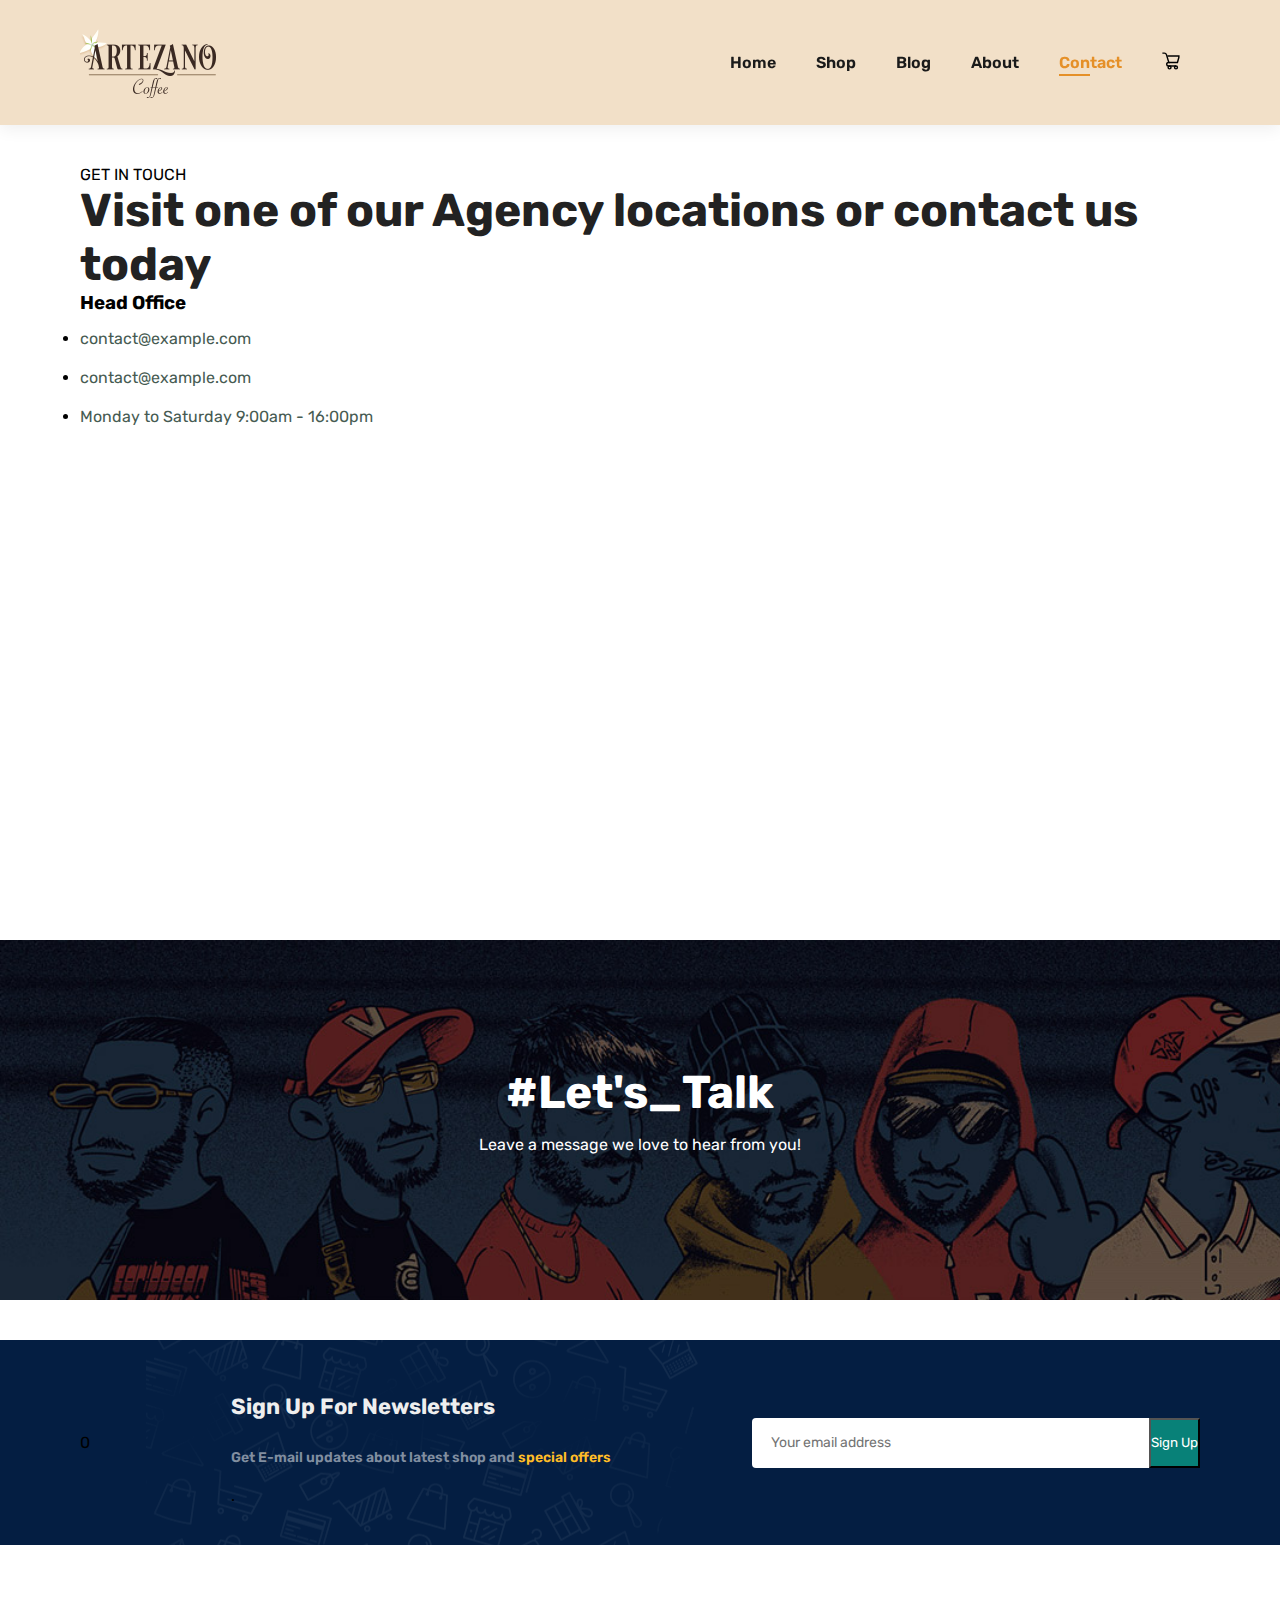
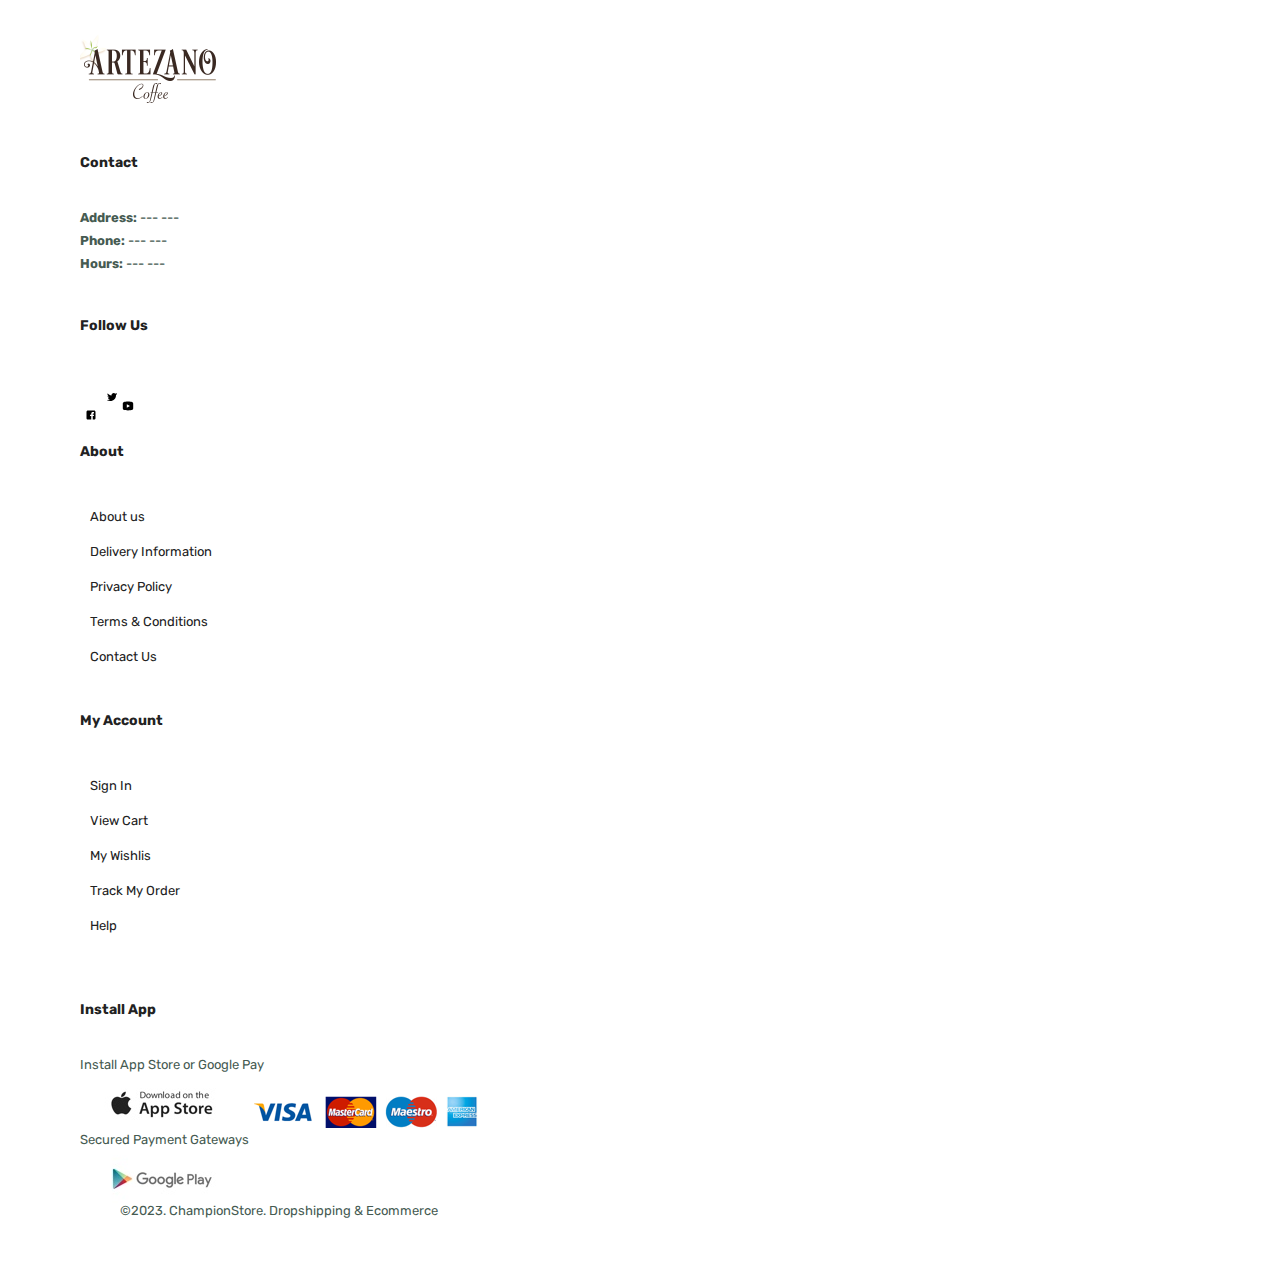
<file: contact.html>
<!DOCTYPE html>
<html lang="en">
<head>
    <meta charset="UTF-8">
    <meta http-equiv="X-UA-Compatible" content="IE=edge">
    <meta name="viewport" content="width=device-width, initial-scale=1.0">
    <title>MiraVe!</title>
    <link rel="stylesheet" href="style.css" style="text/css"/>
    
</head>
<body>
	
    <section id="header">
        <!-- *LOGO                                                       Falta->Desarrollar___-->
        <a href="#"><img src="assets/logo/logo.png" class="logo" alt=""></a>
        <div>
            <!--!PASO 3: navbar -->
            <ul id="navbar">
                <!--* Elementos de navbar: -->
                <li><a href="index.html">Home</a></li>
                <li><a href="shop.html">Shop</a></li>
                <li><a href="blog.html">Blog</a></li>
                <li><a href="about.html">About</a></li>
                <li><a class="active"  href="contact.html">Contact</a></li>
                <!-- *Boton de tienda -->
                
                <li id="lg-bag">
                    <!--!PASO 4: search an icon as svg-->
                    <a href="cart.html">
                        <?xml version="1.0" encoding="utf-8"?>
                        <svg width="18px" height="18px" viewBox="0 0 24 24" xmlns="http://www.w3.org/2000/svg">
                        <defs>
                        <style>.cls-1{fill:none;stroke:#020202;stroke-miterlimit:10;stroke-width:1.91px;}</style>
                        </defs>
                        <g id="cart">
                        <circle class="cls-1" cx="10.07" cy="20.59" r="1.91"/>
                        <circle class="cls-1" cx="18.66" cy="20.59" r="1.91"/>
                        <path class="cls-1" d="M.52,1.5H3.18a2.87,2.87,0,0,1,2.74,2L9.11,13.91H8.64A2.39,2.39,0,0,0,6.25,16.3h0a2.39,2.39,0,0,0,2.39,2.38h10"/>
                        <polyline class="cls-1" points="7.21 5.32 22.48 5.32 22.48 7.23 20.57 13.91 9.11 13.91"/>
                        </g>
                        </svg>
                    </a>
                </li>
                <a href="#" id="close"><i>
                    <?xml version="1.0"?><svg xmlns="http://www.w3.org/2000/svg"  viewBox="0 0 30 30" width="16px" height="16px">    <path d="M 7 4 C 6.744125 4 6.4879687 4.0974687 6.2929688 4.2929688 L 4.2929688 6.2929688 C 3.9019687 6.6839688 3.9019687 7.3170313 4.2929688 7.7070312 L 11.585938 15 L 4.2929688 22.292969 C 3.9019687 22.683969 3.9019687 23.317031 4.2929688 23.707031 L 6.2929688 25.707031 C 6.6839688 26.098031 7.3170313 26.098031 7.7070312 25.707031 L 15 18.414062 L 22.292969 25.707031 C 22.682969 26.098031 23.317031 26.098031 23.707031 25.707031 L 25.707031 23.707031 C 26.098031 23.316031 26.098031 22.682969 25.707031 22.292969 L 18.414062 15 L 25.707031 7.7070312 C 26.098031 7.3170312 26.098031 6.6829688 25.707031 6.2929688 L 23.707031 4.2929688 C 23.316031 3.9019687 22.682969 3.9019687 22.292969 4.2929688 L 15 11.585938 L 7.7070312 4.2929688 C 7.5115312 4.0974687 7.255875 4 7 4 z"/></svg>
                </i></a>
            </ul>
        </div>
<!-- * Aqui inserto el hamburger menu -->
        <div id="mobile">
            <li>
                <a href="cart.html">
                    <?xml version="1.0" encoding="utf-8"?>
                    <svg width="30px" height="30px" viewBox="0 0 24 24" xmlns="http://www.w3.org/2000/svg">
                    <defs>
                    <style>.cls-1{fill:none;stroke:#020202;stroke-miterlimit:10;stroke-width:1.91px;}</style>
                    </defs>
                    <g id="cart">
                    <circle class="cls-1" cx="10.07" cy="20.59" r="1.91"/>
                    <circle class="cls-1" cx="18.66" cy="20.59" r="1.91"/>
                    <path class="cls-1" d="M.52,1.5H3.18a2.87,2.87,0,0,1,2.74,2L9.11,13.91H8.64A2.39,2.39,0,0,0,6.25,16.3h0a2.39,2.39,0,0,0,2.39,2.38h10"/>
                    <polyline class="cls-1" points="7.21 5.32 22.48 5.32 22.48 7.23 20.57 13.91 9.11 13.91"/>
                    </g>
                    </svg>
                </a>
            </li>
            <i id="bar"><svg xmlns="http://www.w3.org/2000/svg"  viewBox="0 0 30 30" width="32px" height="32px"><path d="M 3 7 A 1.0001 1.0001 0 1 0 3 9 L 27 9 A 1.0001 1.0001 0 1 0 27 7 L 3 7 z M 3 14 A 1.0001 1.0001 0 1 0 3 16 L 27 16 A 1.0001 1.0001 0 1 0 27 14 L 3 14 z M 3 21 A 1.0001 1.0001 0 1 0 3 23 L 27 23 A 1.0001 1.0001 0 1 0 27 21 L 3 21 z"/></svg></i>
        </div>
    </section>
<!-- CONTACT SECTION --> 	
    <section id="contact-details" class="section-p1">
				<div class="details">
						<span>GET IN TOUCH</span>
						<h2>Visit one of our Agency locations or contact us today</h2>
						<h3>Head Office</h3>
						<div>
								<li>
										<i></i>
										<p>contact@example.com</p>
								</li>
								
								
								<li>
										<i></i>
										<p>contact@example.com</p>
								</li>
								
								
								<li>
										<i></i>
										<p>Monday to Saturday 9:00am - 16:00pm</p>
								</li>
						</div>
				</div>
				<div class="map">
					<iframe src="https://www.google.com/maps/embed?pb=!1m18!1m12!1m3!1d114964.53925906638!2d-80.2994989866294!3d25.782390733167777!2m3!1f0!2f0!3f0!3m2!1i1024!2i768!4f13.1!3m3!1m2!1s0x88d9b0a20ec8c111%3A0xff96f271ddad4f65!2sMiami%2C%20Florida%2C%20EE.%20UU.!5e0!3m2!1ses!2sco!4v1679960339086!5m2!1ses!2sco" width="600" height="450" style="border:0;" allowfullscreen="" loading="lazy" referrerpolicy="no-referrer-when-downgrade"></iframe>	
				</div>
    </section>
		
    <section id="page-header" class="blog-header">
        <h2>#Let's_Talk</h2>
        <p>Leave a message we love to hear from you!</p>
    </section>

    <section id="newsletter" class="section-p1 section-m1">0
        <div class="newstext">
            <h4>Sign Up For Newsletters</h4>
            <p>Get E-mail updates about latest shop and <span>special offers</span></p>.
        </div>
        <div class="form">
            <input type="text" placeholder="Your email address">
            <button>Sign Up</button>
        </div>
    </section>
    
    <footer class="section-p1"> 
        <div class="col">
            <img class="logo" src="assets/logo/logo.png" alt="">
            <h4>Contact</h4>
            <p><strong>Address:</strong> --- --- </p>
            <p><strong>Phone:</strong> --- --- </p>
            <p><strong>Hours:</strong> --- --- </p>
            <div class="follow">
                <h4>Follow Us</h4>
                <div class="icon">
                    <i><svg xmlns="http://www.w3.org/2000/svg"  viewBox="0 0 48 48" width="22px" height="12px"><path d="M42,11.5v25c0,3.03-2.47,5.5-5.5,5.5H31V28h3.62c0.51,0,0.94-0.38,1-0.88l0.37-3c0.04-0.28-0.05-0.57-0.24-0.78 C35.56,23.12,35.29,23,35,23h-4v-3.5c0-1.1,0.9-2,2-2h2c0.55,0,1-0.45,1-1v-3.38c0-0.51-0.4-0.94-0.91-0.99 C35.03,12.12,33.62,12,31.83,12c-4.4,0-6.83,2.62-6.83,7.37V23h-4c-0.55,0-1,0.45-1,1v3c0,0.55,0.45,1,1,1h4v14H11.5 C8.47,42,6,39.53,6,36.5v-25C6,8.47,8.47,6,11.5,6h25C39.53,6,42,8.47,42,11.5z"/></svg></i>
                    <i><?xml version="1.0"?><svg xmlns="http://www.w3.org/2000/svg"  viewBox="0 0 24 24" width="12px" height="48px">    <path d="M21.634,4.031c-0.815,0.385-2.202,1.107-2.899,1.245c-0.027,0.007-0.049,0.016-0.075,0.023 c-0.813-0.802-1.927-1.299-3.16-1.299c-2.485,0-4.5,2.015-4.5,4.5c0,0.131-0.011,0.372,0,0.5c-3.218,0-5.568-1.679-7.327-3.837 C3.438,4.873,3.188,5.024,3.136,5.23C3.019,5.696,2.979,6.475,2.979,7.031c0,1.401,1.095,2.777,2.8,3.63 c-0.314,0.081-0.66,0.139-1.02,0.139c-0.424,0-0.912-0.111-1.339-0.335c-0.158-0.083-0.499-0.06-0.398,0.344 c0.405,1.619,2.253,2.756,3.904,3.087c-0.375,0.221-1.175,0.176-1.543,0.176c-0.136,0-0.609-0.032-0.915-0.07 c-0.279-0.034-0.708,0.038-0.349,0.582c0.771,1.167,2.515,1.9,4.016,1.928c-1.382,1.084-3.642,1.48-5.807,1.48 c-0.438-0.01-0.416,0.489-0.063,0.674C3.862,19.504,6.478,20,8.347,20C15.777,20,20,14.337,20,8.999 c0-0.086-0.002-0.266-0.005-0.447C19.995,8.534,20,8.517,20,8.499c0-0.027-0.008-0.053-0.008-0.08 c-0.003-0.136-0.006-0.263-0.009-0.329c0.589-0.425,1.491-1.163,1.947-1.728c0.155-0.192,0.03-0.425-0.181-0.352 c-0.543,0.189-1.482,0.555-2.07,0.625c1.177-0.779,1.759-1.457,2.259-2.21C22.109,4.168,21.895,3.907,21.634,4.031z"/></svg></i>
                    <i><?xml version="1.0"?><svg xmlns="http://www.w3.org/2000/svg"  viewBox="0 0 30 30" width="12px" height="30px">    <path d="M 15 4 C 10.814 4 5.3808594 5.0488281 5.3808594 5.0488281 L 5.3671875 5.0644531 C 3.4606632 5.3693645 2 7.0076245 2 9 L 2 15 L 2 15.001953 L 2 21 L 2 21.001953 A 4 4 0 0 0 5.3769531 24.945312 L 5.3808594 24.951172 C 5.3808594 24.951172 10.814 26.001953 15 26.001953 C 19.186 26.001953 24.619141 24.951172 24.619141 24.951172 L 24.621094 24.949219 A 4 4 0 0 0 28 21.001953 L 28 21 L 28 15.001953 L 28 15 L 28 9 A 4 4 0 0 0 24.623047 5.0546875 L 24.619141 5.0488281 C 24.619141 5.0488281 19.186 4 15 4 z M 12 10.398438 L 20 15 L 12 19.601562 L 12 10.398438 z"/></svg></i>
                <!-- FALTA agregar pinteres y Instagram-->
                </div>
            </div>
            <div class="col">
                <h4>About</h4>
                <a href="#">About us</a>
                <a href="#">Delivery Information</a>
                <a href="#">Privacy Policy</a>
                <a href="#">Terms & Conditions</a>
                <a href="#">Contact Us</a>
            </div>

            <div class="col">
                <h4>My Account</h4>
                <a href="#">Sign In</a>
                <a href="#">View Cart</a>
                <a href="#">My Wishlis</a>
                <a href="#">Track My Order</a>
                <a href="#">Help</a>
            </div>

            <div class="col install"></div>
            <h4>Install App</h4> 
            <p>Install App Store or Google Pay</p>
            <div class="row">
                <img src="assets/pay/app.jpg" alt="">
                <img src="assets/pay/pay.png" alt="">
            </div>
            <p>Secured Payment Gateways</p>
            <img src="assets/pay/play.jpg" alt="">

            <div class="copyright">
                <p>©2023. ChampionStore. Dropshipping & Ecommerce</p>
            </div>
    </footer>

    <script src="script.js"></script>

</body> 
</html>
</file>
<file: style.css>
@import url('https://fonts.googleapis.com/css2?family=Bitter:wght@100&family=Fira+Sans+Condensed:wght@200&family=Rubik&display=swap');
body {
    margin: 0;
    padding: 0;
}
  
* {
    margin: 0;
    padding: 0;
    box-sizing: border-box;
    font-family: 'Rubik', sans-serif;
}

h1 {
    font-size: 50px;
    line-height: 64px;
    color: #222;
}


h2 {
    font-size: 46px;
    line-height: 54px;
    color: #222;
}


h4 {
    font-size: 20px;
    line-height: 54px;
    color: #222;
}

h6 {
    /* Son literalmente 700 sin px, se ve pequeño */
    font-size: 700;
    line-height: 64px;
    color: #465b52;
}

p {
    font-size: 16px;
    color: #465b52;
    margin: 15px 0 20px 0;
}

.section-p1 {
    padding: 40px 80px;
}

.section-m1 {
    margin: 40px 0;
}

button.normal {
    font-size: 14px;
    font-weight: 600;
    padding: 15px 30px;
    color: #000;
    background-color: #fff;
    border-radius: 4px;
    cursor: pointer;
    border: none;
    outline: none;
    transition: 0.2s;
}

button.white {
    font-size: 13px;
    font-weight: 600;
    padding: 11px 18px;
    color: #fff;
    background-color: transparent;
    border-radius: 4px;
    cursor: pointer;
    border: 1px solid #fff;
    outline: none;
    transition: 0.2s;
}

body {
    width: 100%;
}


/*!============ Header Start =============*/
#header {
    width: 100%;
    display: flex;
    align-items: center;
    justify-content: space-between;
    padding: 20px 80px;
    background-color: #f2e0c8;
    box-shadow: 0 5px 15px rgba(0, 0, 0, 0.06);
    z-index: 999;
    position: sticky;
    top: 0;
    left: 0;
}

#navbar {
    display: flex;
    align-items: center;
    justify-content: center;
}
/* Para poder colocar espacios entre los 'li' osea elementos del navbar
   en position es para usar relative, como una especie de under score*/
#navbar li {
    list-style: none;
    padding: 0 20px;
    position: relative;
}
/* Para quitar el 'underline' */
#navbar li a {
    text-decoration: none;
    font-size: 16px;
    font-weight: 600;
    color: #1a1a1a;
    transition: 0.3s ease;
}
#navbar li a:hover,
#navbar li a.active {
    color: #e58f25fc;
}

#navbar li a.active::after,
#navbar li a:hover::after{
    content: "";
    width: 30%;
    height: 2px;
    background: #e58f25fc;
    position: absolute;
    bottom: -4px;
    left: 20px;
}

#mobile {
    display: none;
    align-items: center;
}

#close {
    display: none;
}
/*todo============ Home Page =============*/
#hero{
    background-image: url("assets/hero4.png");
    height: 90vh;
    width: 100%;
    background-size: cover;
    background-position:  top 25% right 0;
    padding: 0 80px;
    display: flex;
    flex-direction: column;
    align-items: flex-start;
    justify-content: center;
}

#hero h4 {
    padding-bottom: 15px;
}

#hero h1{
    color: #e58f25fc;
}

#hero button{
    background-image: url("assets/button.png");
    background-color: transparent;
    color: #e58f25fc;
    border: 0;
    padding: 14px 80px 15px 65px;
    background-repeat: no-repeat;
    cursor: pointer;
    font-weight: 700;
    font-size: 15px;
}

#feature {
    display: flex;
    align-items: center;
    justify-content: space-between;
    flex-wrap: wrap;
}
/* ? Caracteristicas del contenedor que va despues del 'Hero' (Caja con sombreado)*/
#feature .fe-box {
    width: 180px;
    text-align: center;
    padding:  25px 15px;
    box-shadow: 20px 20px 34px rgba(0, 0, 0, 0.06);
    border: 1px solid #cce7d0;
    border-radius: 4px;
    margin: 15px 0;
    /*cursor: pointer;*/
}

#feature .fe-box:hover {
    
    box-shadow: 100px 10px 54px rgba(70, 62, 221, 0.01);
}

#feature .fe-box img {
    width: 100%;
    margin-bottom: 10px;
}
/* !Para alterar las propiedades del titulo de esta caja */
#feature .fe-box h6 {
    display: flex;
    padding: 9px 8px 6px 8px;
    line-height: 1;
    border-radius: 4px;
    color: #088178;
    background-color: #fdddfde4;
}

#feature .fe-box:nth-child(2) h6{
    background-color: #cdebbc;
}

#feature .fe-box:nth-child(3) h6 {
    background-color: #d1e8f2;
}

#feature .fe-box:nth-child(4) h6 {
    background-color: #cdd4f8;
}

#feature .fe-box:nth-child(5) h6 {
    background-color: #f6dbf6;
}

#feature .fe-box:nth-child(6) h6 {
    background-color: #fff2e5;
}

#product1 {
    text-align: center;
}

#product1 .pro-container {
    display: flex;
    justify-content: space-between;
    padding-top: 20px;
    /* *Para que los productos respeten sus espacios alrededor*/
    flex-wrap: wrap;
}

#product1 .pro {
    width: 23%;
    min-width: 250px;
    padding: 10px 20px;
    border: 1px solid #cce7d0;
    border-radius: 25px;
    cursor: pointer;
    box-shadow: 20px 20px 30px rgba(0, 0, 0, 0.2);
    margin: 15px 0;
    transition: 0.2s ease;
    position: relative;
}

#product1 .pro:hover {
    box-shadow: 20px 20px 30px rgba(0, 0, 0, 0.6);
}

#product1 .pro img {
    width: 100%;
    border-radius: 20px;
}

#product1 .pro .des{
    text-align: start;
    padding: 10px 0;
}

#product1 .pro .des span {
    color: #606063;
    font-size: 12px;
}

#product1 .pro .des h5 {
    padding-top: 7px;
    color: #1a1a1a;
    font-size: 14px;
}

/*! No tenemos el componente de las estrellas */
#product1 .pro .des i {
    font-size: 12px;
    color: rgb(243, 181, 25);
}

#product1 .pro .des h4 {
    padding-top: 7px;
    font-size: 15px;
    font-weight: 700;
    color: #088178;
}

#product1 .pro .cart {
    width: 40px;
    height: 40px;
    line-height: 40px;
    border-radius: 50px;
    background-color: #e8f6ea;
    font-weight: 500;
    color:#088178;
    border: 1px solid #cce7d0;
    position: absolute;
    bottom: 20px;
    right: 10px;
    
}

#banner {
    display: flex;
    flex-direction: column;
    justify-content: center;
    align-items: center;
    text-align: center;
    background-image: url("assets/banner/b2.jpg");
    width: 100%;
    height: 40vh;
    background-size: cover;
    background-position: center;
}
/*! Empezamos a poner el color de los (h1-h6) */
#banner h4 {
    color: #eee ;
    font-size: 16px;
}

#banner h2 {
    color: #eee ;
    font-size: 30px;
    padding-bottom: 10px 0;
}

#banner h2 span {
    color: #ef3636 ;
}

#banner button:hover {
    background-color: #088178;
    color: #fff;
}
#sm-banner {
    display: flex;
    justify-content: space-between;
    flex-wrap: wrap;
}

#sm-banner .banner-box{
    display: flex;
    flex-direction: column;
    justify-content: center; 
    /*! Esta propiedad nos permite reservar espacios entre cuadriculas*/
    align-items: flex-start;
    background-image: url("assets/banner/b17.jpg");
    min-width: 580px;
    height: 50vh;
    background-size: cover;
    background-position: center;
    padding: 30px;
}


#sm-banner .banner-box2 {
    background-image: url("assets/banner/b10.jpg");
}

#sm-banner h4 {
    color: #eee;
    font-size: 20px;
    font-weight: 300;
}

#sm-banner h2 {
    color: #eee;
    font-size: 28px;
    font-weight: 800;
}

#sm-banner span {
    color: #eee;
    font-size: 14px;
    font-weight: 500;
    padding-bottom: 15px;
}

#sm-banner  .banner-box:hover button{
    background-color: #088178;
    border: 1px solid #088178;
}

#banner3 {
    display: flex;
    justify-content: space-between;
    flex-wrap: wrap;
    padding: 0 80px;
}

#banner3 .banner-box {
    display: flex;
    flex-direction: column;
    justify-content: center; 
    /*! Esta propiedad nos permite reservar espacios entre cuadriculas*/
    align-items: flex-start;
    background-image: url("assets/banner/b7.jpg");
    min-width: 30%;
    height: 30vh;
    background-size: cover;
    background-position: center;
    padding: 20px;
    margin-bottom: 20px;
}

#banner3 .banner-box2 {
    background-image: url("assets/banner/b4.jpg");
}


#banner3 .banner-box3 {
    background-image: url("assets/banner/b18.jpg");
}


#banner3 {
    display: flex;
    justify-content: space-between;
    flex-wrap: wrap;
}

#banner3 h2 {
    color: #fff;
    font-weight: 900;
    font-size: 22px;
}

#banner3 h3 {
    color: #ec544e;
    font-weight: 800;
    font-size: 15px;
}

#newsletter{
    display: flex;
    justify-content: space-between;
    flex-wrap: wrap;
    align-items: center;
    background-image: url(assets/banner/b14.png);   
    background-repeat: no-repeat;
    background-position: 20% 30%;
    background-color: #041e42;
}

#newsletter h4{
    font-size: 22px;
    font-weight: 700;
    color: #eee;
}

#newsletter p{
    font-size: 14px;
    font-weight: 600;
    color: #818ea0;
}

#newsletter p span{
    color: #ffbd27;
}

#newsletter .form {
    display: flex;
    width: 40%;
}

#newsletter input{
    height: 3.125rem;
    padding: 0 1.25em;
    font-size: 14px;
    width: 100%;
    border: 1px solid  transparent;
    border-radius: 4px; 
    outline: none;
    border-top-right-radius: 0;
    border-bottom-right-radius: 0;
}

#newsletter button {
    background-color: #088178;
    color: #fff;
    white-space: nowrap;
    border-top-left-radius: 0;
    border-bottom-left-radius: 0;
}

footer {
    display: flex;
    flex-direction: wrap;
    justify-content: space-between;
}

footer .col {
    display: flex;
    flex-direction: column;
    align-items: flex-start;
    margin-bottom: 20px;
}

footer .logo {
    margin-bottom: 30px;
}

footer h4 {
    font-size: 14px;
    padding-bottom: 20px;
}

footer p {
    font-size: 13px;
    margin: 0 0 8px 0;
}

footer a {
    font-size: 13px;
    text-decoration: none;
    color: #222;
    margin: 10px ;
}

footer .follow {
    margin-top: 20px;
}

foooter .follow i {
    color:rgb(243, 181, 25);
    padding-right: 4px;
    cursor: pointer;
}

footer .install .row img {
    border: 1px solid #088178;
    border-radius: 6px;
}

footer .install img {
    margin: 10px 0 15px 0;
}

footer .follow i:hover,
footer a:hover {
    color: #088178;
}

footer .copyright  {
    width: 100%;
    text-align: center;
}
/**============== Shop Page ==============*/
#page-header {
    background-image: url("assets/banner/b1.jpg");
    width: 100%;
    height: 40vh;
    background-size: cover;
    display: flex;
    justify-content: center;
    text-align: center;
    flex-direction: column;
    padding: 14px;
}

#page-header h2,
#page-header p {
    color: #fff;
}

#pagination {
    text-align: center;
}

#pagination a {
    text-decoration: none;
    background-color: #ffb647;
    padding: 15px 20px;
    border-radius: 4px;
    color: #fff;
}

#pagination a i{
    font-size: 16px;
    font-weight: 600;
}
/*?=========== Single Product ============*/
#prodetails {
    display: flex;
    margin-top: 20px;
}

#prodetails .single-pro-image{
    width: 40%;
    margin-right: 50px;
}

.small-img-group {
    display: flex;
    justify-content: space-between;
}

.small-img-col {
    flex-basis: 24%;
    cursor: pointer;
} 

#prodetails .single-pro-details {
    width: 50%;
    padding-top: 30px;
}

#prodetails .single-pro-details h4{
    padding: 40ppx 0 20px 0;
}

#prodetails .single-pro-details h2{
    font-size: 26px;
}

#prodetails .single-pro-details select{ 
    display: block;
    padding: 5px 10px;
    margin-bottom: 10px;
}

#prodetails .single-pro-details input {
    width: 50px;
    height: 47px;
    padding-left: 10px;
    font-size: 16px;
    margin-right: 10px;
}


#prodetails .single-pro-details input:focus {
    outline: none; 
}

#prodetails .single-pro-details button {
    background: #088178;
    color: #fff;
}

#prodetails .single-pro-details span {
    line-height: 25px;
}
/*!============= Blog Page ===============*/

/*============= About Page ===============*/

/** Start Media Query */ 

@media (max-width:799px) {
    
    .section-p1 {
        padding: 40px 40px;
    }

    #navbar {
        display: flex;
        flex-direction: column;
        align-items: flex-start;
        justify-content: flex-start;
        position: fixed;
        top: 0;
        right: -300px;
        height: 100vh;
        width: 300px;
        background-color: #fff2e5;
        box-shadow:  0 40px 60px rgba(0, 0, 0, 0.1);
        padding: 80px 0 0 10px;
        transition: 0.3s ;
    }
    #navbar.active {
        right: 0px;

    }
    #navbar li{
        margin-bottom: 25px;
    }

        
    #mobile {
        display: flex;  
        align-items: center;
    }
    
    #mobile i{
        color: #1a1a1a;
        font-size: 24px;
        padding-left: 20px;
    }
/** Solamente para quitar el punto que tiene por defecto las listas inorder */
    #mobile li{
        list-style-type: none;
    }
    
    #close {
        display: initial;
        position: absolute;
        top: 30px;
        left: 30px;
        color: #222;
        font-size: 24px;
    }

    #lg-bag {
        display: none;
    }
    
    #hero {
        height: 70vh;
        padding: 0 80px;
        background-position: top 30% right 30%;
    }

    #feature {
        justify-content: center;
    }

    #feature .fe-box {
        margin: 15px 15px;
        /* cursor: pointer; */
    }
        
    #product1 .pro-container {
        justify-content: center;
    }
    
    #product1 .pro {
        margin: 15px;
    }
    #banner {
        height: 20vh;
    }

    #sm-banner .banner-box {
        min-width: 100%;
        height: 35vh;
    }
    /* ! Este lo quise añadir porque se veia feo*/
    #sm-banner .banner-box2 {
        margin-top: 20px;
    }

    #banner3 {
        padding: 0 40px;
    }

    #banner3 .banner-box {
        width: 28%;
    }

    
    #newsletter .form {
        width: 70%;
    }
}
@media (max-width: 477px) {
    
    .section-p1 {
        padding: 20px;
    }
    #header {
        padding: 10px 30px;
    }
    
    h1 {
        font-size: 38px;
    }

    h2 {
        font-size: 32px;
    }
    #hero {
        padding: 0 20px;
        background-position: 55% ;
    }

    #feature {
        justify-content: space-between;
    }

    #feature .fe-box{
        width: 155px;
        margin: 0 0 15px 0;
    }

    #product1 .pro {
        width: 100%;
    }

    #banner {
        height: 40vh;
    }

    #sm-banner .banner-box {
        height: 40vh;
    }
    
    #sm-banner .banner-box2 {
        margin-top: 20px;
    }

    #banner3 {
        padding: 0 20px;
    }

    #banner3 .banner-box {
        width: 100%;
    }

    #newsletter {
        padding: 40px 20px; ;
    }

    #newsletter .form{
        width: 100%;
    }

    footer .copyright {
        text-align: start;
    }

    /* Single Product */
    #prodetails {
        display: flex;
        flex-direction: column;
    }

    #prodetails .single-pro-image {
        width: 100%;
        margin-right: 0px;
    }

    #prodetails .single-pro-details {
        width: 100%;
    }
</file>
